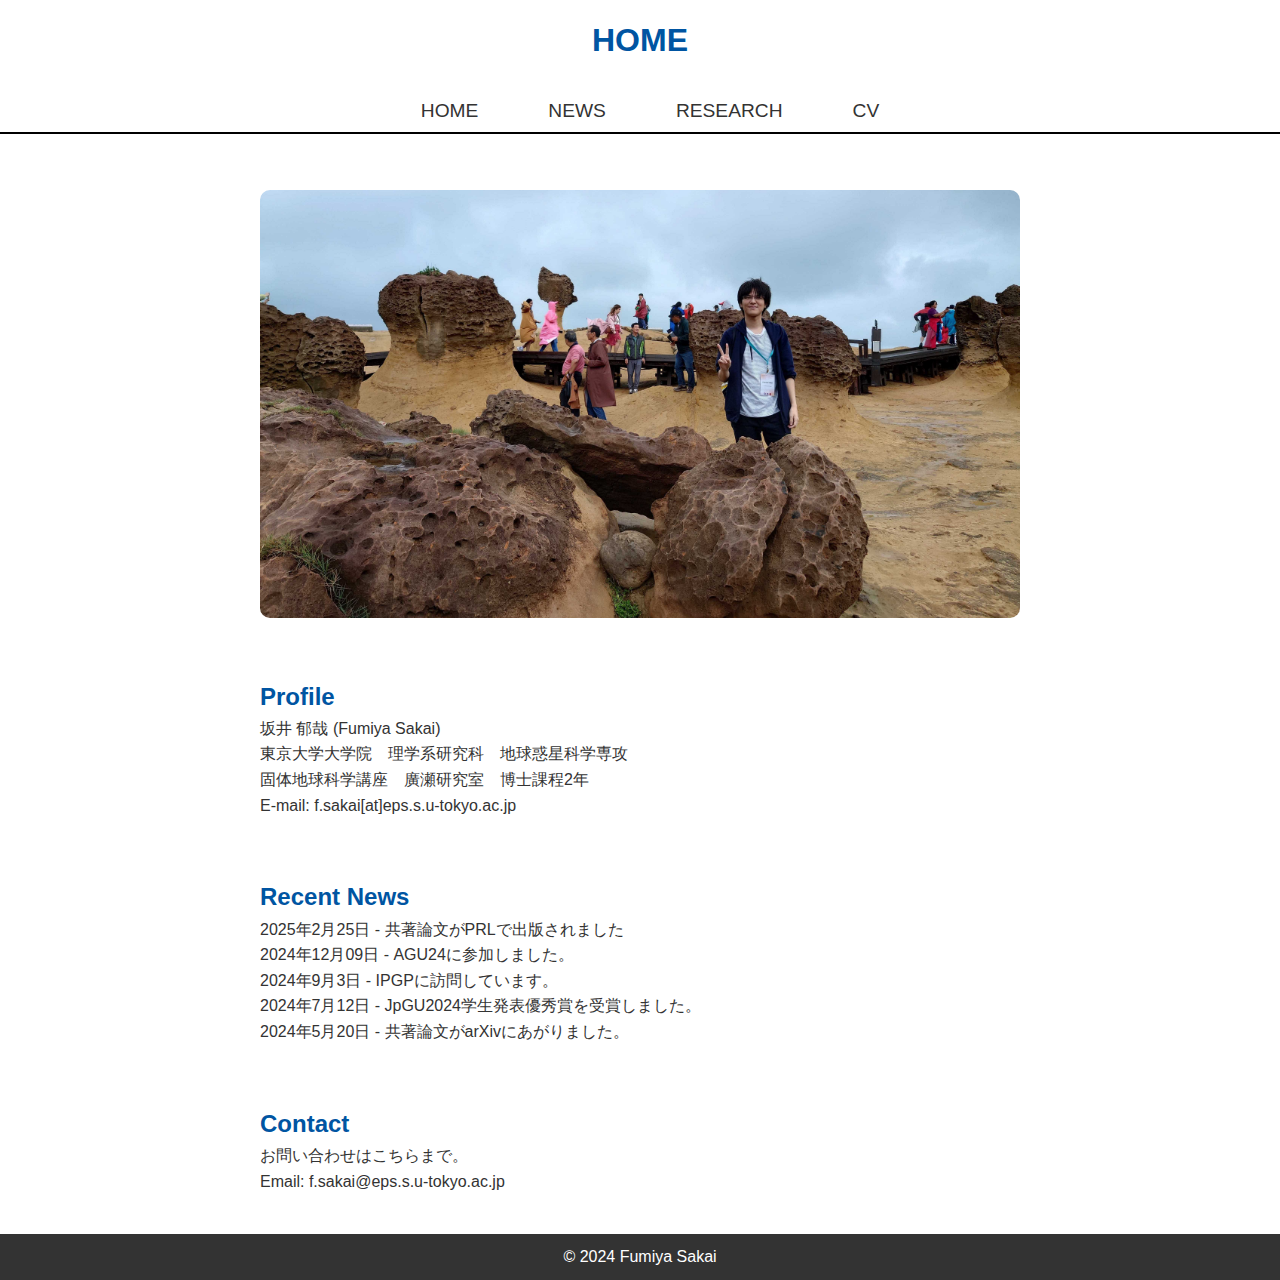
<file: index.html>
<!DOCTYPE html>
<html lang="ja">
<head>
<!-- Google tag (gtag.js) -->
<script async src="https://www.googletagmanager.com/gtag/js?id=G-HV9TNLE12M"></script>
<script>
  window.dataLayer = window.dataLayer || [];
  function gtag(){dataLayer.push(arguments);}
  gtag('js', new Date());

  gtag('config', 'G-HV9TNLE12M');
</script>
    <meta charset="UTF-8">
    <meta name="viewport" content="width=device-width, initial-scale=1.0">

    <title>FumiyaSakai-website</title>

    <link rel="stylesheet" href="style.css">
</head>
<body>
    <header>
        <h1>HOME</h1>
        <nav>
            <a href="index.html">HOME</a>
            <a href="news.html">NEWS</a>
            <a href="research.html">RESEARCH</a>
            <a href="cv.html">CV</a>
        </nav>
    </header>


    <section id="gallery">
        <div class="image-container">
            <img src="image/profile.jpg" alt="image">
        </div>
    </section>


    <section id="about">
        <h2>Profile</h2>
        <p>坂井 郁哉 (Fumiya Sakai)</p>
        <p>東京大学大学院　理学系研究科　地球惑星科学専攻</p>
        <p>固体地球科学講座　廣瀬研究室　博士課程2年</p>
        <p>E-mail: f.sakai[at]eps.s.u-tokyo.ac.jp</p>
    </section>

    <section id="news">
        <h2>Recent News</h2>
        <ul id="recent-news">
            <!-- JavaScriptでニュース項目を追加可能 -->
        </ul>
    </section>

    <section id="contact">
        <h2>Contact</h2>
        <p>お問い合わせはこちらまで。</p>
        <p>Email: f.sakai@eps.s.u-tokyo.ac.jp</p>
    </section>

    <footer>
        <p>&copy; 2024 Fumiya Sakai</p>
    </footer>

    <script src="script.js"></script>
</body>
</html>
</file>
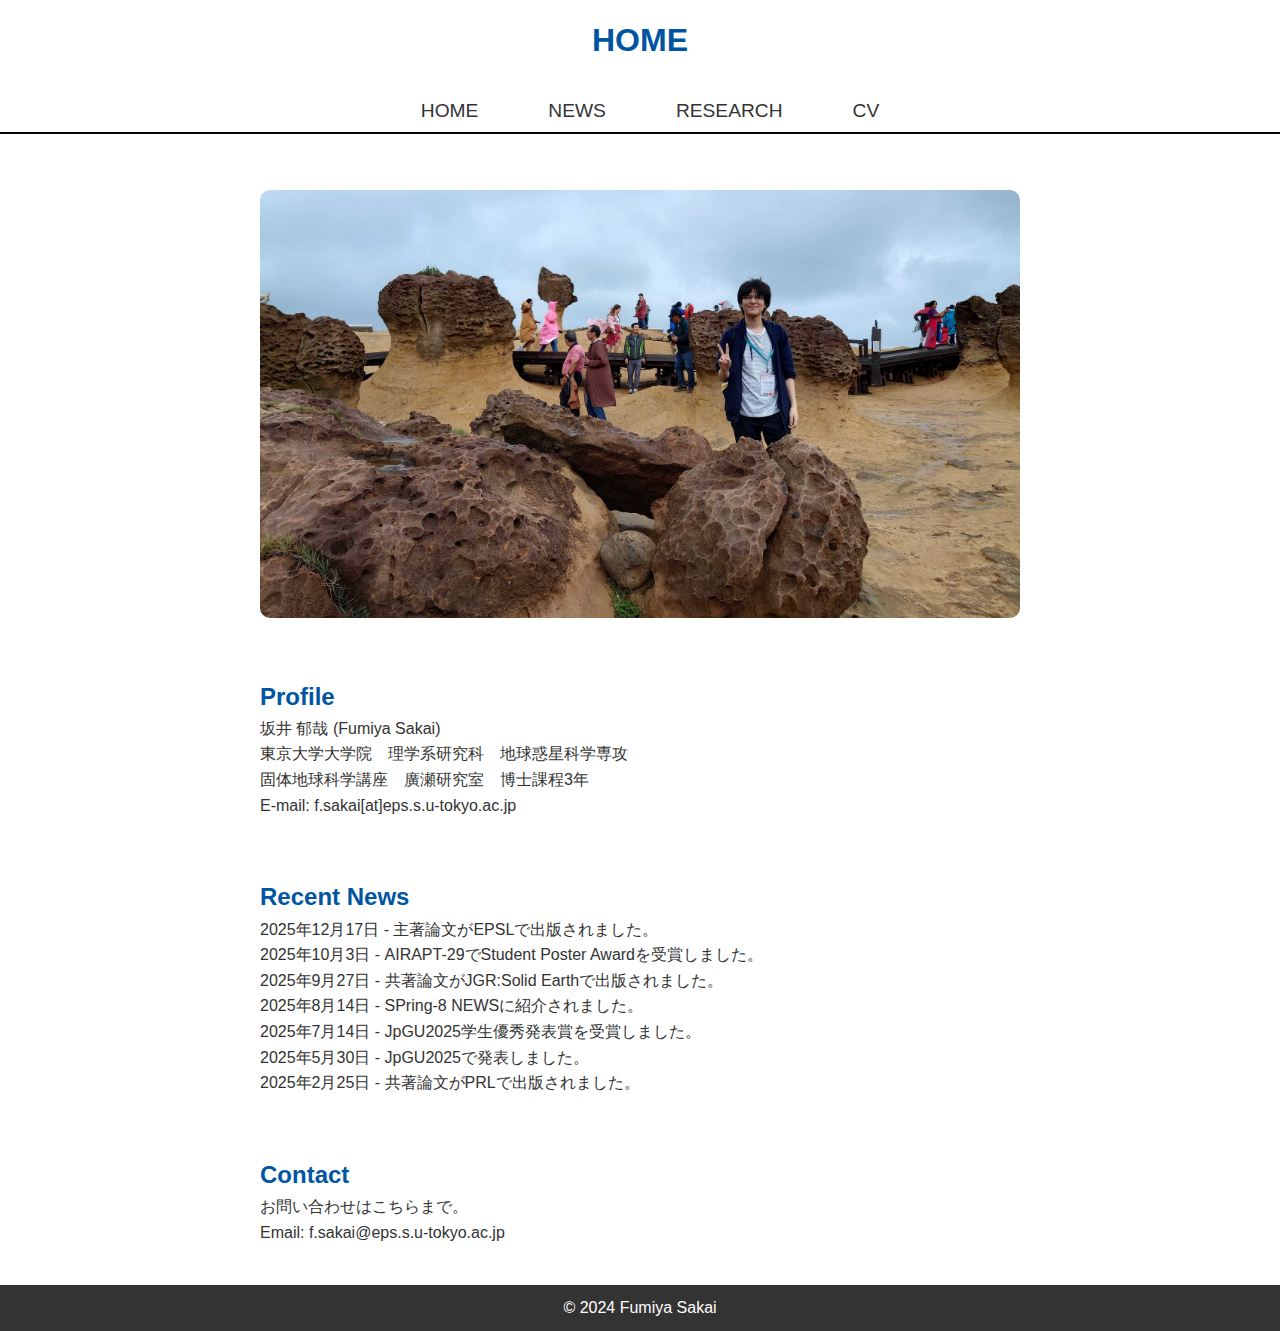
<file: old/index.html>
<!DOCTYPE html>
<html lang="ja">
<head>
<!-- Google tag (gtag.js) -->
<script async src="https://www.googletagmanager.com/gtag/js?id=G-HV9TNLE12M"></script>
<script>
  window.dataLayer = window.dataLayer || [];
  function gtag(){dataLayer.push(arguments);}
  gtag('js', new Date());

  gtag('config', 'G-HV9TNLE12M');
</script>
    <meta charset="UTF-8">
    <meta name="viewport" content="width=device-width, initial-scale=1.0">

    <title>FumiyaSakai-website</title>

    <link rel="stylesheet" href="style.css">
</head>
<body>
    <header>
        <h1>HOME</h1>
        <nav>
            <a href="index.html">HOME</a>
            <a href="news.html">NEWS</a>
            <a href="research.html">RESEARCH</a>
            <a href="cv.html">CV</a>
        </nav>
    </header>


    <section id="gallery">
        <div class="image-container">
            <img src="image/profile.jpg" alt="image">
        </div>
    </section>


    <section id="about">
        <h2>Profile</h2>
        <p>坂井 郁哉 (Fumiya Sakai)</p>
        <p>東京大学大学院　理学系研究科　地球惑星科学専攻</p>
        <p>固体地球科学講座　廣瀬研究室　博士課程3年</p>
        <p>E-mail: f.sakai[at]eps.s.u-tokyo.ac.jp</p>
    </section>

    <section id="news">
        <h2>Recent News</h2>
        <ul id="recent-news">
            <!-- JavaScriptでニュース項目を追加可能 -->
        </ul>
    </section>

    <section id="contact">
        <h2>Contact</h2>
        <p>お問い合わせはこちらまで。</p>
        <p>Email: f.sakai@eps.s.u-tokyo.ac.jp</p>
    </section>

    <footer>
        <p>&copy; 2024 Fumiya Sakai</p>
    </footer>

    <script src="script.js"></script>
</body>
</html>
</file>
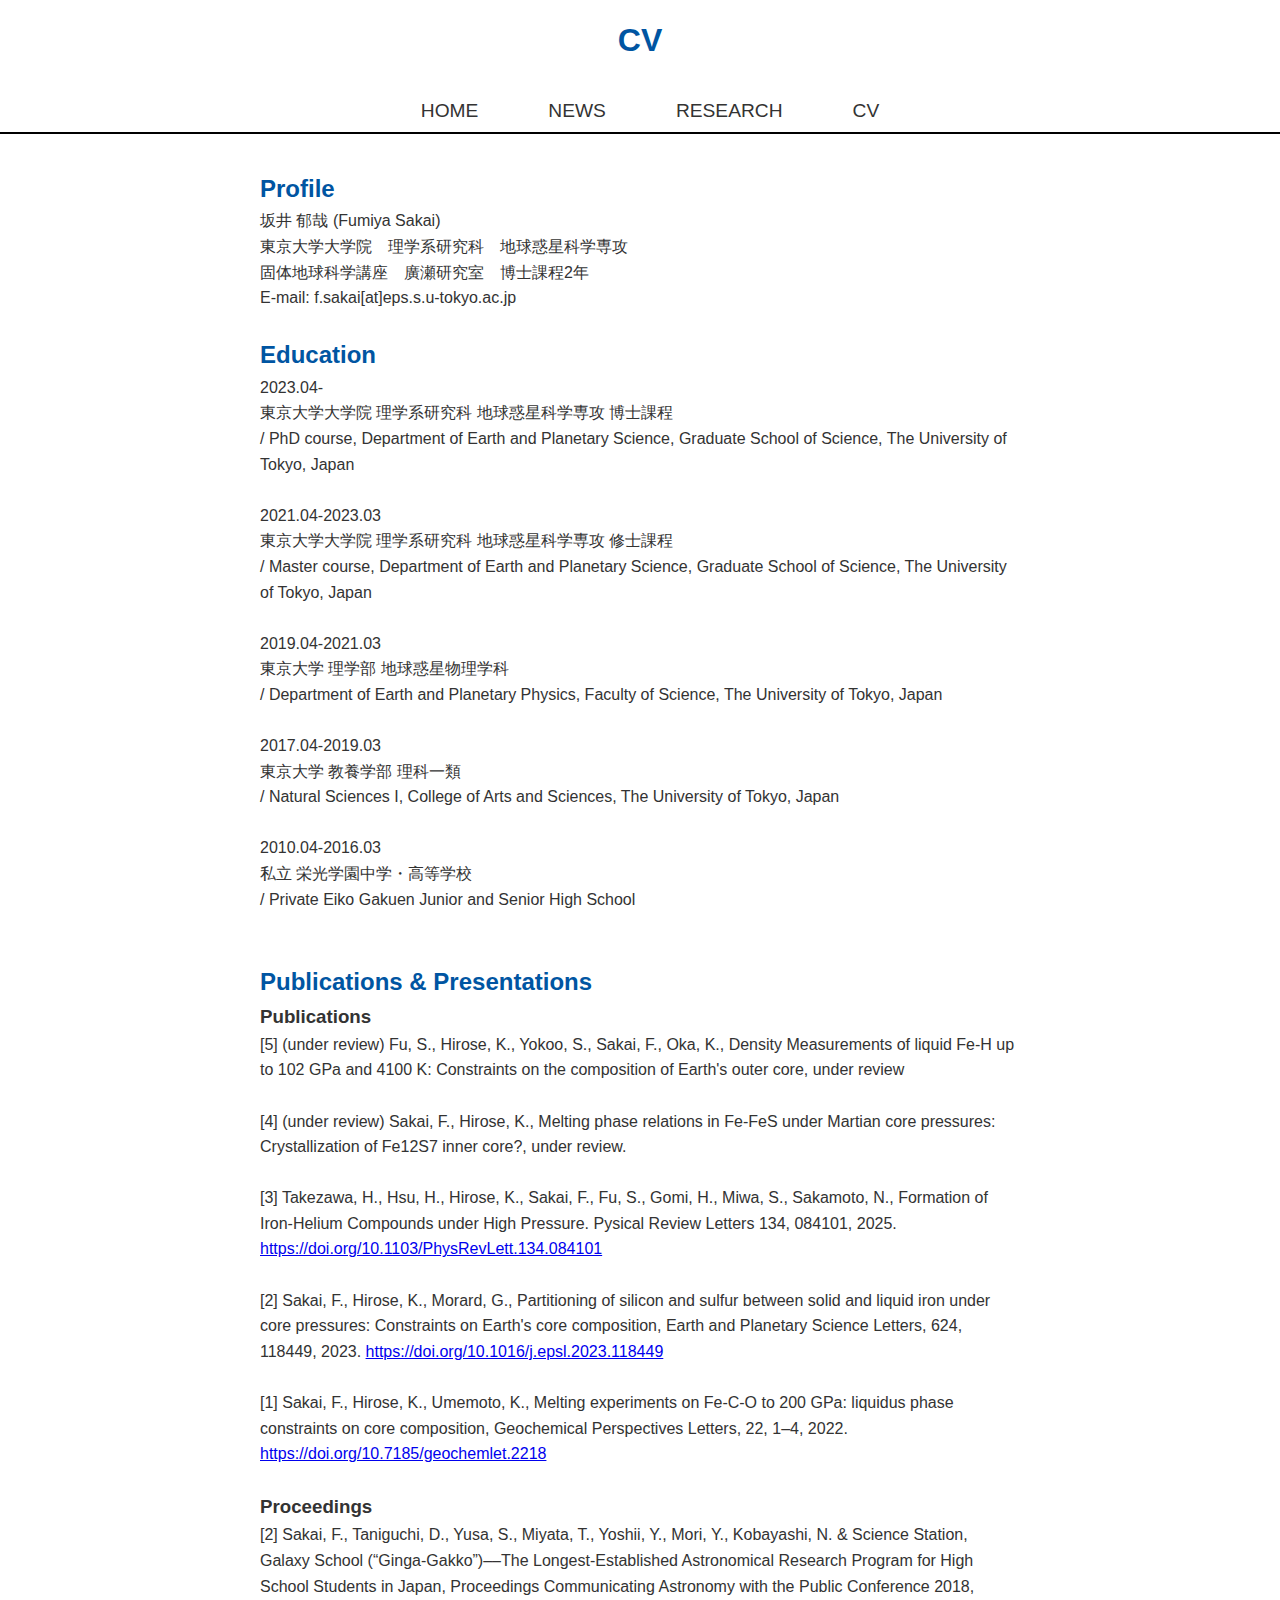
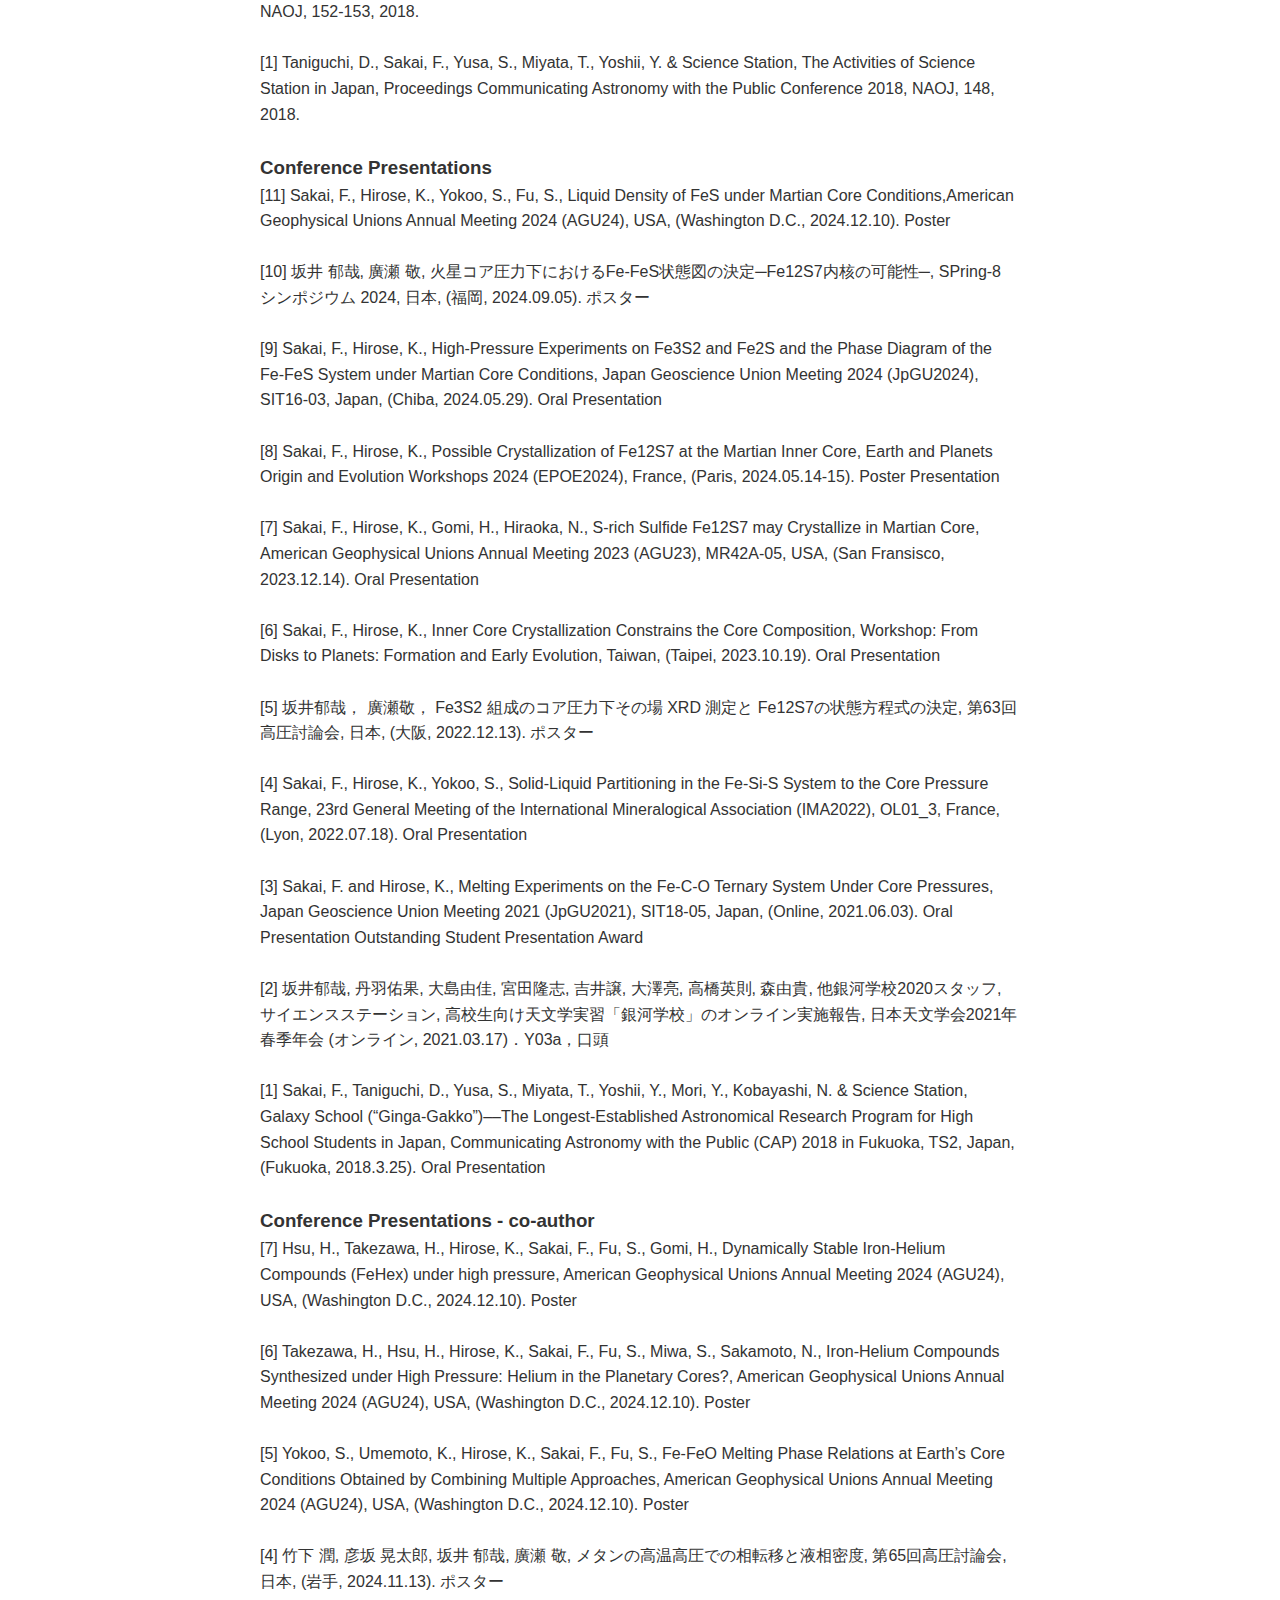
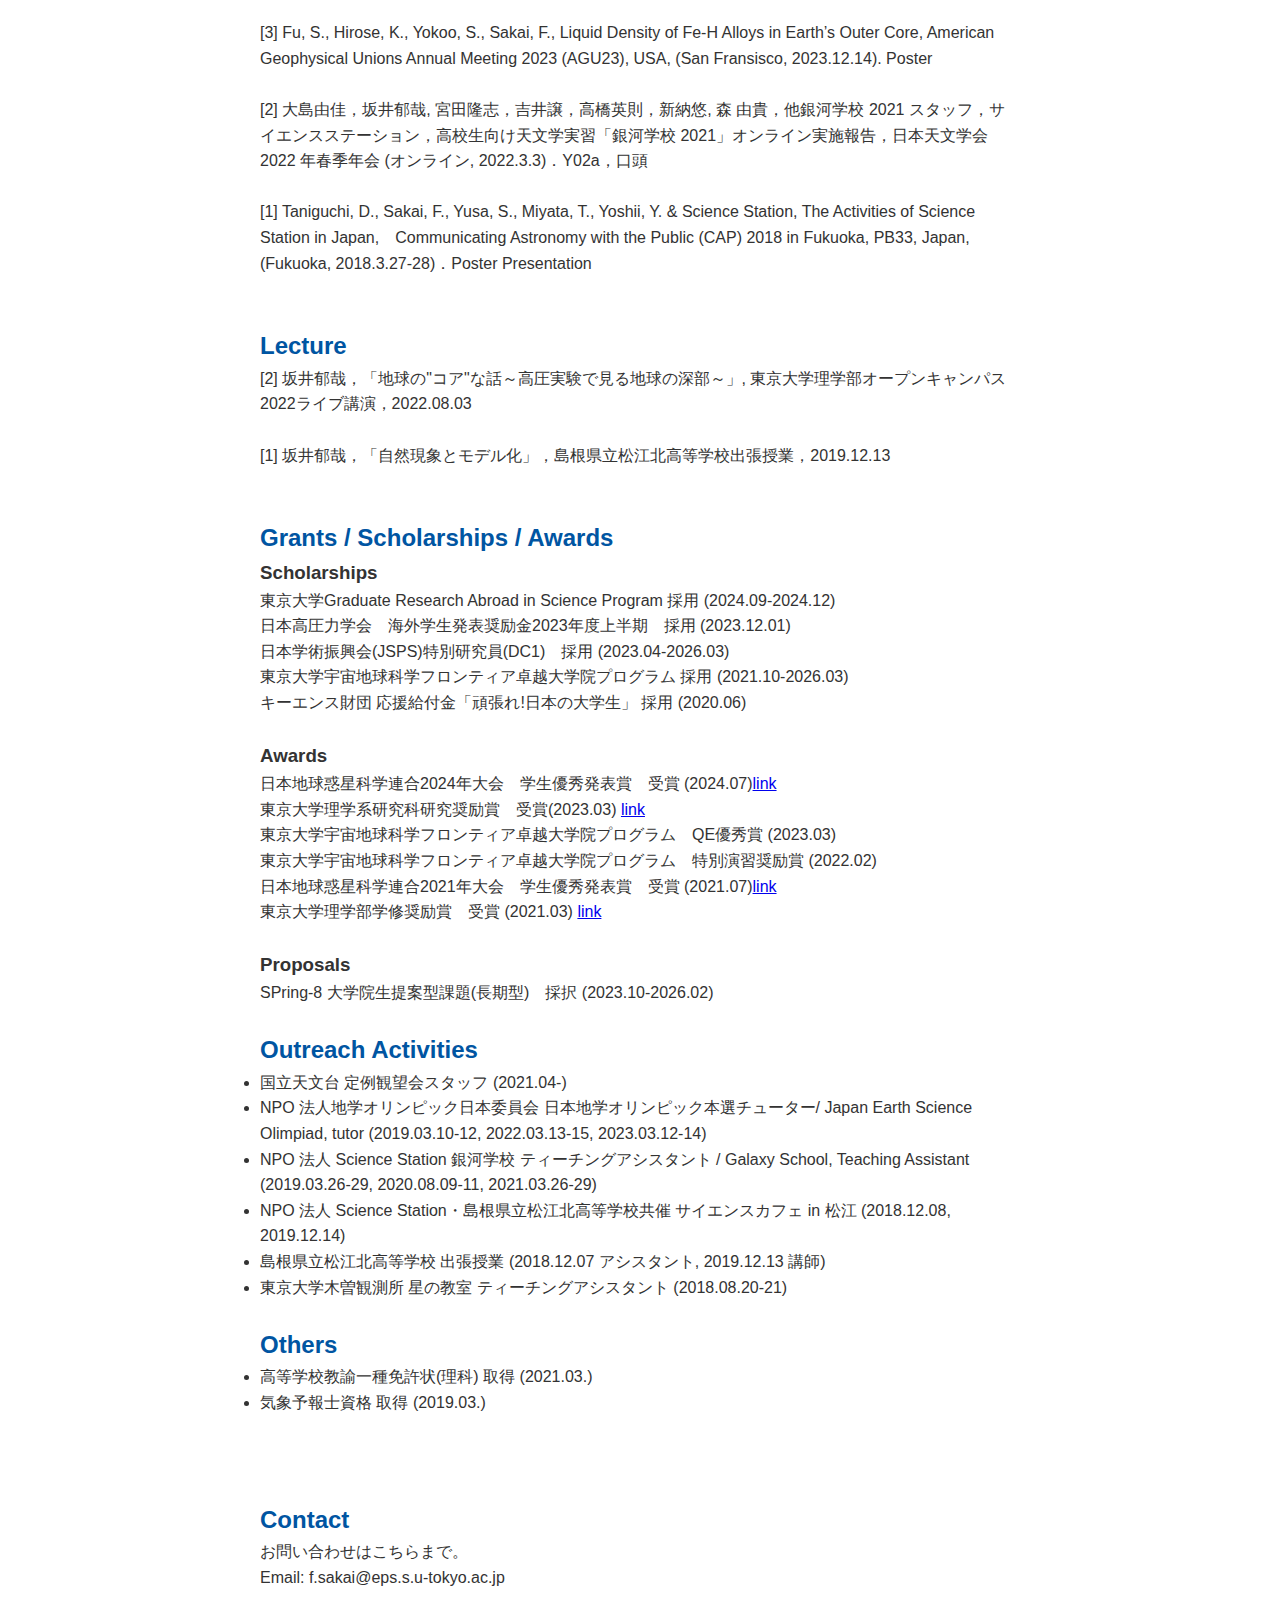
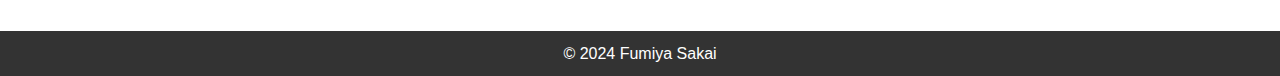
<file: cv.html>
<!DOCTYPE html>
<html lang="ja">
    
<head>
    <!-- Google tag (gtag.js) -->
<script async src="https://www.googletagmanager.com/gtag/js?id=G-HV9TNLE12M"></script>
<script>
  window.dataLayer = window.dataLayer || [];
  function gtag(){dataLayer.push(arguments);}
  gtag('js', new Date());

  gtag('config', 'G-HV9TNLE12M');
</script>
    <meta charset="UTF-8">
    <meta name="viewport" content="width=device-width, initial-scale=1.0">
    <title>CV - Fumiya Sakai</title>
    <link rel="stylesheet" href="style.css">
</head>

<body>
    <header>
        <h1>CV</h1>
        <nav>
            <a href="index.html">HOME</a>
            <a href="news.html">NEWS</a>
            <a href="research.html">RESEARCH</a>
            <a href="cv.html">CV</a>
        </nav>
    </header>

        <section id="cv">
            <h2>Profile</h2>
            <ul id="name">
            <li>坂井 郁哉 (Fumiya Sakai)</li>
            <li>東京大学大学院　理学系研究科　地球惑星科学専攻</li>
            <li>固体地球科学講座　廣瀬研究室　博士課程2年</li>
            <li>E-mail: f.sakai[at]eps.s.u-tokyo.ac.jp</li>
            <br>
            </ul>
            <h2>Education</h2>
            <ul id="edu">
                <li>2023.04-</li>
                <li>東京大学大学院 理学系研究科 地球惑星科学専攻 博士課程 <br>/ PhD course, Department of Earth and Planetary Science, Graduate School of Science, The University of Tokyo, Japan</li>
                <br>
                <li>2021.04-2023.03</li>
                <li>東京大学大学院 理学系研究科 地球惑星科学専攻 修士課程 <br>/ Master course, Department of Earth and Planetary Science, Graduate School of Science, The University of Tokyo, Japan</li>
                <br>
                <li>2019.04-2021.03</li>
                <li>東京大学 理学部 地球惑星物理学科 <br>/ Department of Earth and Planetary Physics, Faculty of Science, The University of Tokyo, Japan</li>
                <br>
                <li>2017.04-2019.03</li>
                <li>東京大学 教養学部 理科一類 <br>/ Natural Sciences I, College of Arts and Sciences, The University of Tokyo, Japan</li>
                <br>
                <li>2010.04-2016.03</li>
                <li>私立 栄光学園中学・高等学校 <br>/ Private Eiko Gakuen Junior and Senior High School</li>
            </ul>
            <br>
            <br>
            <h2>Publications & Presentations</h2>
            
            <ul id="publication">
                <h3>Publications</h3>
                <li>[5] (under review) Fu, S., Hirose, K., Yokoo, S., Sakai, F., Oka, K., Density Measurements of liquid Fe-H up to 102 GPa and 4100 K: Constraints on the composition of Earth's outer core, under review </li>
                <br>
                <li>[4] (under review) Sakai, F., Hirose, K., Melting phase relations in Fe-FeS under Martian core pressures: Crystallization of Fe12S7 inner core?, under review. </li>
                <br>
                <li>[3] Takezawa, H., Hsu, H., Hirose, K., Sakai, F., Fu, S., Gomi, H., Miwa, S., Sakamoto, N., Formation of Iron-Helium Compounds under High Pressure. Pysical Review Letters 134, 084101, 2025. <a href= "https://doi.org/10.1103/PhysRevLett.134.084101"> https://doi.org/10.1103/PhysRevLett.134.084101 </a>  </li>
                <br>
                <li>[2] Sakai, F., Hirose, K., Morard, G., Partitioning of silicon and sulfur between solid and liquid iron under core pressures: Constraints on Earth's core composition, Earth and Planetary Science Letters, 624, 118449, 2023.  <a href= "https://doi.org/10.1016/j.epsl.2023.118449"> https://doi.org/10.1016/j.epsl.2023.118449 </a> </li>
                <br>
                <li>[1] Sakai, F., Hirose, K., Umemoto, K., Melting experiments on Fe-C-O to 200 GPa: liquidus phase constraints on core composition, Geochemical Perspectives Letters, 22, 1–4, 2022. <a href= "https://doi.org/10.7185/geochemlet.2218"> https://doi.org/10.7185/geochemlet.2218 </a></li>
                <br>
                <h3>Proceedings</h3>
                <li>[2] Sakai, F., Taniguchi, D., Yusa, S., Miyata, T., Yoshii, Y., Mori, Y., Kobayashi, N. & Science Station, Galaxy School (“Ginga-Gakko”)––The Longest-Established Astronomical Research Program for High School Students in Japan, Proceedings Communicating Astronomy with the Public Conference 2018, NAOJ, 152-153, 2018. </li>
                <br>
                <li>[1] Taniguchi, D., Sakai, F., Yusa, S., Miyata, T., Yoshii, Y. & Science Station, The Activities of Science Station in Japan, Proceedings Communicating Astronomy with the Public Conference 2018, NAOJ, 148, 2018. </li>
                <br>
                <h3>Conference Presentations</h3>
                <li>[11] Sakai, F., Hirose, K., Yokoo, S., Fu, S., Liquid Density of FeS under Martian Core Conditions,American Geophysical Unions Annual Meeting 2024 (AGU24), USA, (Washington D.C., 2024.12.10). Poster</li>
                <br>
                <li>[10] 坂井 郁哉, 廣瀬 敬, 火星コア圧力下におけるFe-FeS状態図の決定─Fe12S7内核の可能性─, SPring-8 シンポジウム 2024, 日本, (福岡, 2024.09.05). ポスター</li>
                <br>
                <li>[9] Sakai, F., Hirose, K., High-Pressure Experiments on Fe3S2 and Fe2S and the Phase Diagram of the Fe-FeS System under Martian Core Conditions, Japan Geoscience Union Meeting 2024 (JpGU2024), SIT16-03, Japan, (Chiba, 2024.05.29). Oral Presentation</li>
                <br>
                <li>[8] Sakai, F., Hirose, K., Possible Crystallization of Fe12S7 at the Martian Inner Core, Earth and Planets Origin and Evolution Workshops 2024 (EPOE2024), France, (Paris, 2024.05.14-15). Poster Presentation</li>
                <br>
                <li>[7] Sakai, F., Hirose, K., Gomi, H., Hiraoka, N., S-rich Sulfide Fe12S7 may Crystallize in Martian Core, American Geophysical Unions Annual Meeting 2023 (AGU23), MR42A-05, USA, (San Fransisco, 2023.12.14). Oral Presentation </li> 
                <br>
                <li>[6] Sakai, F., Hirose, K., Inner Core Crystallization Constrains the Core Composition, Workshop: From Disks to Planets: Formation and Early Evolution, Taiwan, (Taipei, 2023.10.19). Oral Presentation</li>
                <br>
                <li>[5] 坂井郁哉， 廣瀬敬， Fe3S2 組成のコア圧力下その場 XRD 測定と Fe12S7の状態方程式の決定, 第63回高圧討論会, 日本, (大阪, 2022.12.13). ポスター </li>
                <br>
                <li>[4] Sakai, F., Hirose, K., Yokoo, S., Solid-Liquid Partitioning in the Fe-Si-S System to the Core Pressure Range, 23rd General Meeting of the International Mineralogical Association (IMA2022), OL01_3, France, (Lyon, 2022.07.18). Oral Presentation</li>
                <br>
                <li>[3] Sakai, F. and Hirose, K., Melting Experiments on the Fe-C-O Ternary System Under Core Pressures, Japan Geoscience Union Meeting 2021 (JpGU2021), SIT18-05, Japan, (Online, 2021.06.03). Oral Presentation Outstanding Student Presentation Award</li>
                <br>
                <li>[2] 坂井郁哉, 丹羽佑果, 大島由佳, 宮田隆志, 吉井譲, 大澤亮, 高橋英則, 森由貴, 他銀河学校2020スタッフ, サイエンスステーション, 高校生向け天文学実習「銀河学校」のオンライン実施報告, 日本天文学会2021年春季年会 (オンライン, 2021.03.17)．Y03a，口頭</li>
                <br>
                <li>[1] Sakai, F., Taniguchi, D., Yusa, S., Miyata, T., Yoshii, Y., Mori, Y., Kobayashi, N. & Science Station, Galaxy School (“Ginga-Gakko”)––The Longest-Established Astronomical Research Program for High School Students in Japan, Communicating Astronomy with the Public (CAP) 2018 in Fukuoka, TS2, Japan, (Fukuoka, 2018.3.25). Oral Presentation</li>
                <br>
                <h3>Conference Presentations - co-author</h3>
                <li>[7] Hsu, H., Takezawa, H., Hirose, K., Sakai, F., Fu, S., Gomi, H., Dynamically Stable Iron-Helium Compounds (FeHex) under high pressure, American Geophysical Unions Annual Meeting 2024 (AGU24), USA, (Washington D.C., 2024.12.10). Poster</li>
                <br>
                <li>[6] Takezawa, H., Hsu, H., Hirose, K., Sakai, F., Fu, S., Miwa, S., Sakamoto, N., Iron-Helium Compounds Synthesized under High Pressure: Helium in the Planetary Cores?, American Geophysical Unions Annual Meeting 2024 (AGU24), USA, (Washington D.C., 2024.12.10). Poster</li>
                <br>
                <li>[5] Yokoo, S., Umemoto, K., Hirose, K., Sakai, F., Fu, S., Fe-FeO Melting Phase Relations at Earth’s Core Conditions Obtained by Combining Multiple Approaches, American Geophysical Unions Annual Meeting 2024 (AGU24), USA, (Washington D.C., 2024.12.10). Poster</li>
                <br>
                <li>[4] 竹下 潤, 彦坂 晃太郎, 坂井 郁哉, 廣瀬 敬, メタンの高温高圧での相転移と液相密度, 第65回高圧討論会, 日本, (岩手, 2024.11.13). ポスター </li>
                <br>
                <li>[3] Fu, S., Hirose, K., Yokoo, S., Sakai, F., Liquid Density of Fe-H Alloys in Earth’s Outer Core, American Geophysical Unions Annual Meeting 2023 (AGU23), USA, (San Fransisco, 2023.12.14). Poster </li> 
                <br>
                <li>[2] 大島由佳，坂井郁哉, 宮田隆志，吉井譲，高橋英則，新納悠, 森 由貴，他銀河学校 2021 スタッフ，サイエンスステーション，高校生向け天文学実習「銀河学校 2021」オンライン実施報告，日本天文学会2022 年春季年会 (オンライン, 2022.3.3)．Y02a，口頭</li>
                <br>
                <li>[1] Taniguchi, D., Sakai, F., Yusa, S., Miyata, T., Yoshii, Y. & Science Station, The Activities of Science Station in Japan,　Communicating Astronomy with the Public (CAP) 2018 in Fukuoka, PB33, Japan, (Fukuoka, 2018.3.27-28)．Poster Presentation</li>
            </ul>
            <br>
            <br>
            <h2>Lecture</h2>
            <ul id="lecture">
                <li>[2] 坂井郁哉，「地球の"コア"な話～高圧実験で見る地球の深部～」,  東京大学理学部オープンキャンパス2022ライブ講演，2022.08.03 </li>
                <br>
                <li>[1] 坂井郁哉，「自然現象とモデル化」，島根県立松江北高等学校出張授業，2019.12.13</li>
                <br>
            </ul>
            <br>
            <h2>Grants / Scholarships / Awards</h2>
            <ul id="grants">
            <h3>Scholarships</h3>
                <li>東京大学Graduate Research Abroad in Science Program 採用 (2024.09-2024.12)</li>
                <li>日本高圧力学会　海外学生発表奨励金2023年度上半期　採用 (2023.12.01)</li>
                <li>日本学術振興会(JSPS)特別研究員(DC1)　採用 (2023.04-2026.03)</li>
                <li>東京大学宇宙地球科学フロンティア卓越大学院プログラム 採用 (2021.10-2026.03)</li>
                <li>キーエンス財団 応援給付金「頑張れ!日本の大学生」 採用 (2020.06)</li>
                <br>
            <h3>Awards</h3>
                <li>日本地球惑星科学連合2024年大会　学生優秀発表賞　受賞 (2024.07)<a href= "http://www.jpgu.org/ospa/2024meeting/#sectionS" >link</a>  </li>
                <li>東京大学理学系研究科研究奨励賞　受賞(2023.03) <a href= "https://warp.ndl.go.jp/info:ndljp/pid/12972979/www.s.u-tokyo.ac.jp/ja/awards/encouragement/R4.html" >link</a> </li>
                <li>東京大学宇宙地球科学フロンティア卓越大学院プログラム　QE優秀賞 (2023.03) </li>
                <li>東京大学宇宙地球科学フロンティア卓越大学院プログラム　特別演習奨励賞 (2022.02) </li>
                <li>日本地球惑星科学連合2021年大会　学生優秀発表賞　受賞 (2021.07)<a href= "http://www.jpgu.org/ospa/2021meeting/#sectionS" >link</a>  </li>
                <li>東京大学理学部学修奨励賞　受賞 (2021.03) <a href= "https://warp.ndl.go.jp/info:ndljp/pid/12972979/www.s.u-tokyo.ac.jp/ja/awards/encouragement/R2.html" >link</a> </li>
                <br>
            <h3>Proposals</h3>
                <li>SPring-8 大学院生提案型課題(長期型)　採択 (2023.10-2026.02)</li>
                <br>
            </ul>
            <h2>Outreach Activities</h2>
            <ul id="outreach">
                <li>国立天文台 定例観望会スタッフ (2021.04-)</li>
                <li>NPO 法人地学オリンピック日本委員会 日本地学オリンピック本選チューター/ Japan Earth Science Olimpiad, tutor (2019.03.10-12, 2022.03.13-15, 2023.03.12-14)</li>
                <li>NPO 法人 Science Station 銀河学校 ティーチングアシスタント / Galaxy School, Teaching Assistant (2019.03.26-29, 2020.08.09-11, 2021.03.26-29)</li>
                <li>NPO 法人 Science Station・島根県立松江北高等学校共催 サイエンスカフェ in 松江 (2018.12.08, 2019.12.14)</li>
                <li>島根県立松江北高等学校 出張授業 (2018.12.07 アシスタント, 2019.12.13 講師)</li>
                <li>東京大学木曽観測所 星の教室 ティーチングアシスタント (2018.08.20-21)</li>
                <br>
            </ul>
            <h2>Others</h2>
            <ul id="others">
                <li>高等学校教諭一種免許状(理科) 取得 (2021.03.)</li>
                <li>気象予報士資格 取得 (2019.03.)</li>
                <br>
            </ul>
        </section>

        <section id="contact">
            <h2>Contact</h2>
            <p>お問い合わせはこちらまで。</p>
            <p>Email: f.sakai@eps.s.u-tokyo.ac.jp</p>
        </section>
    
        <footer>
            <p>&copy; 2024 Fumiya Sakai</p>
        </footer>
    
</body>
</html>
</file>
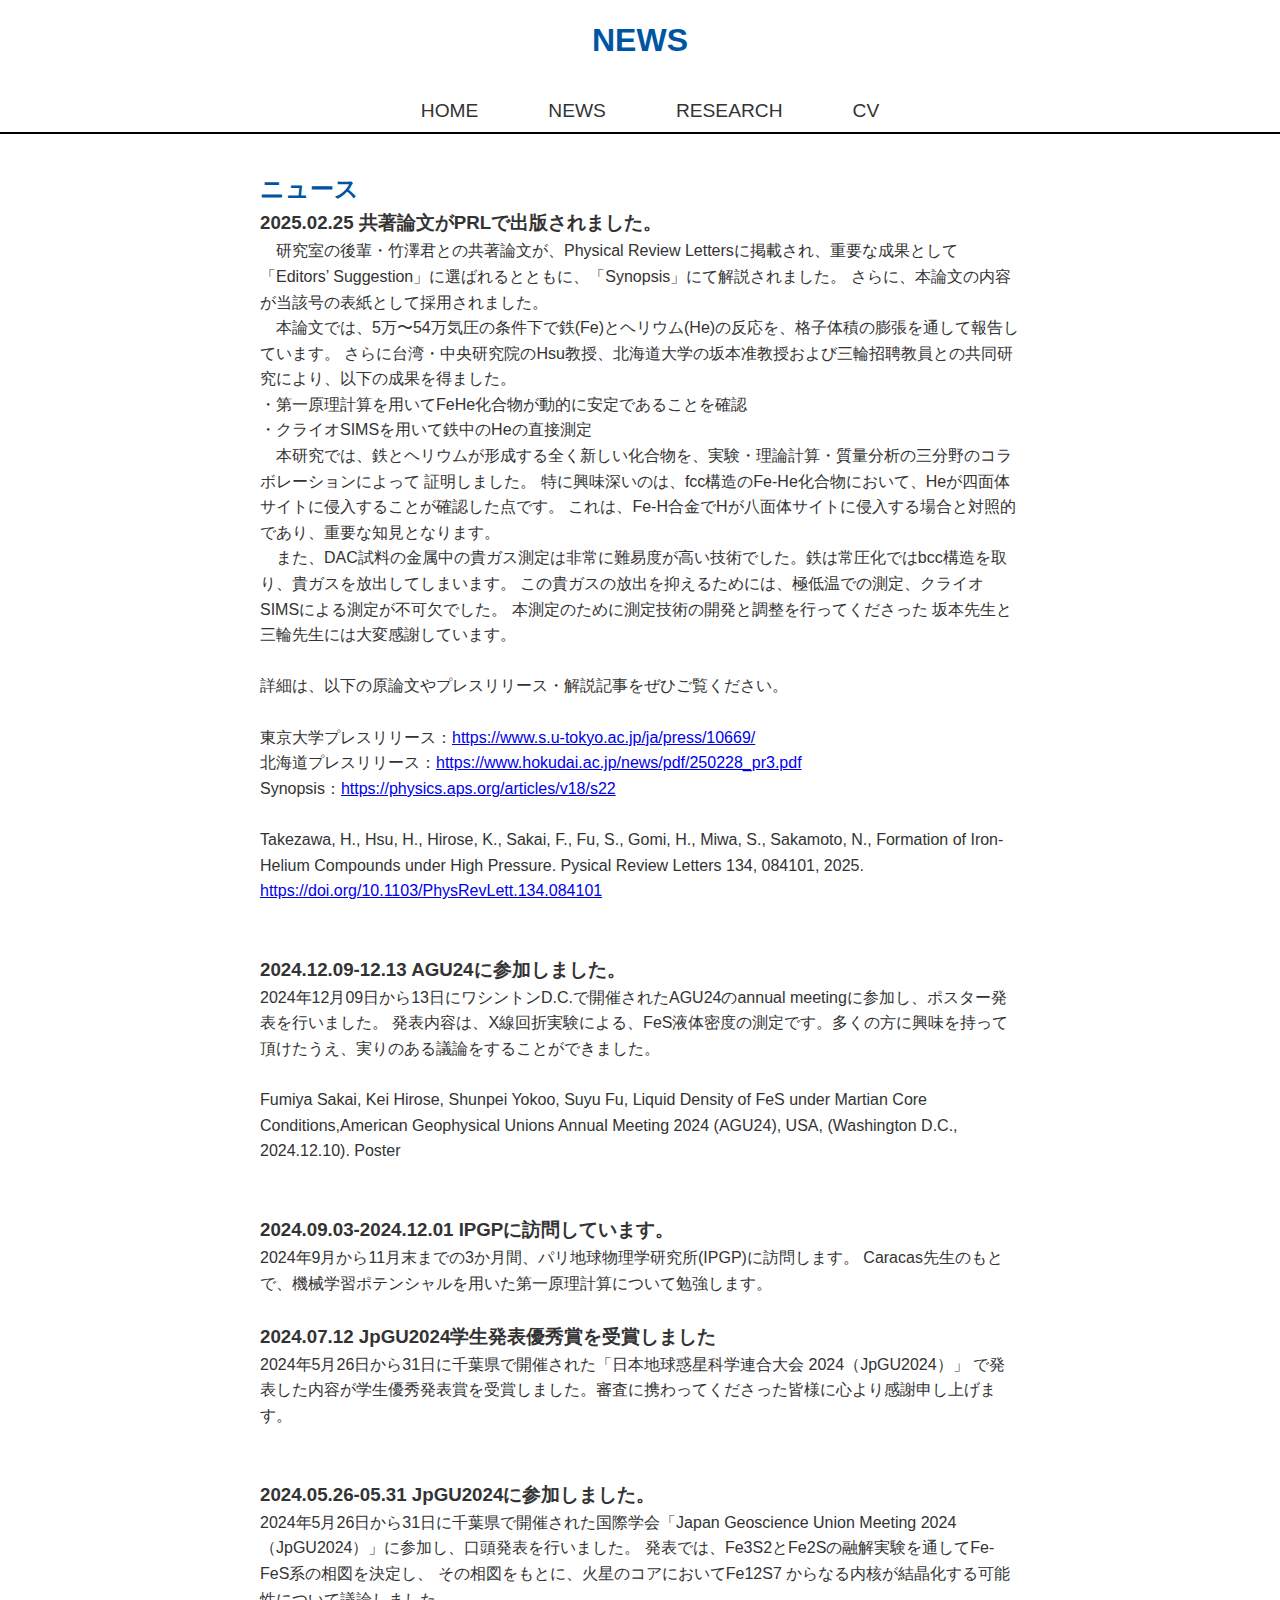
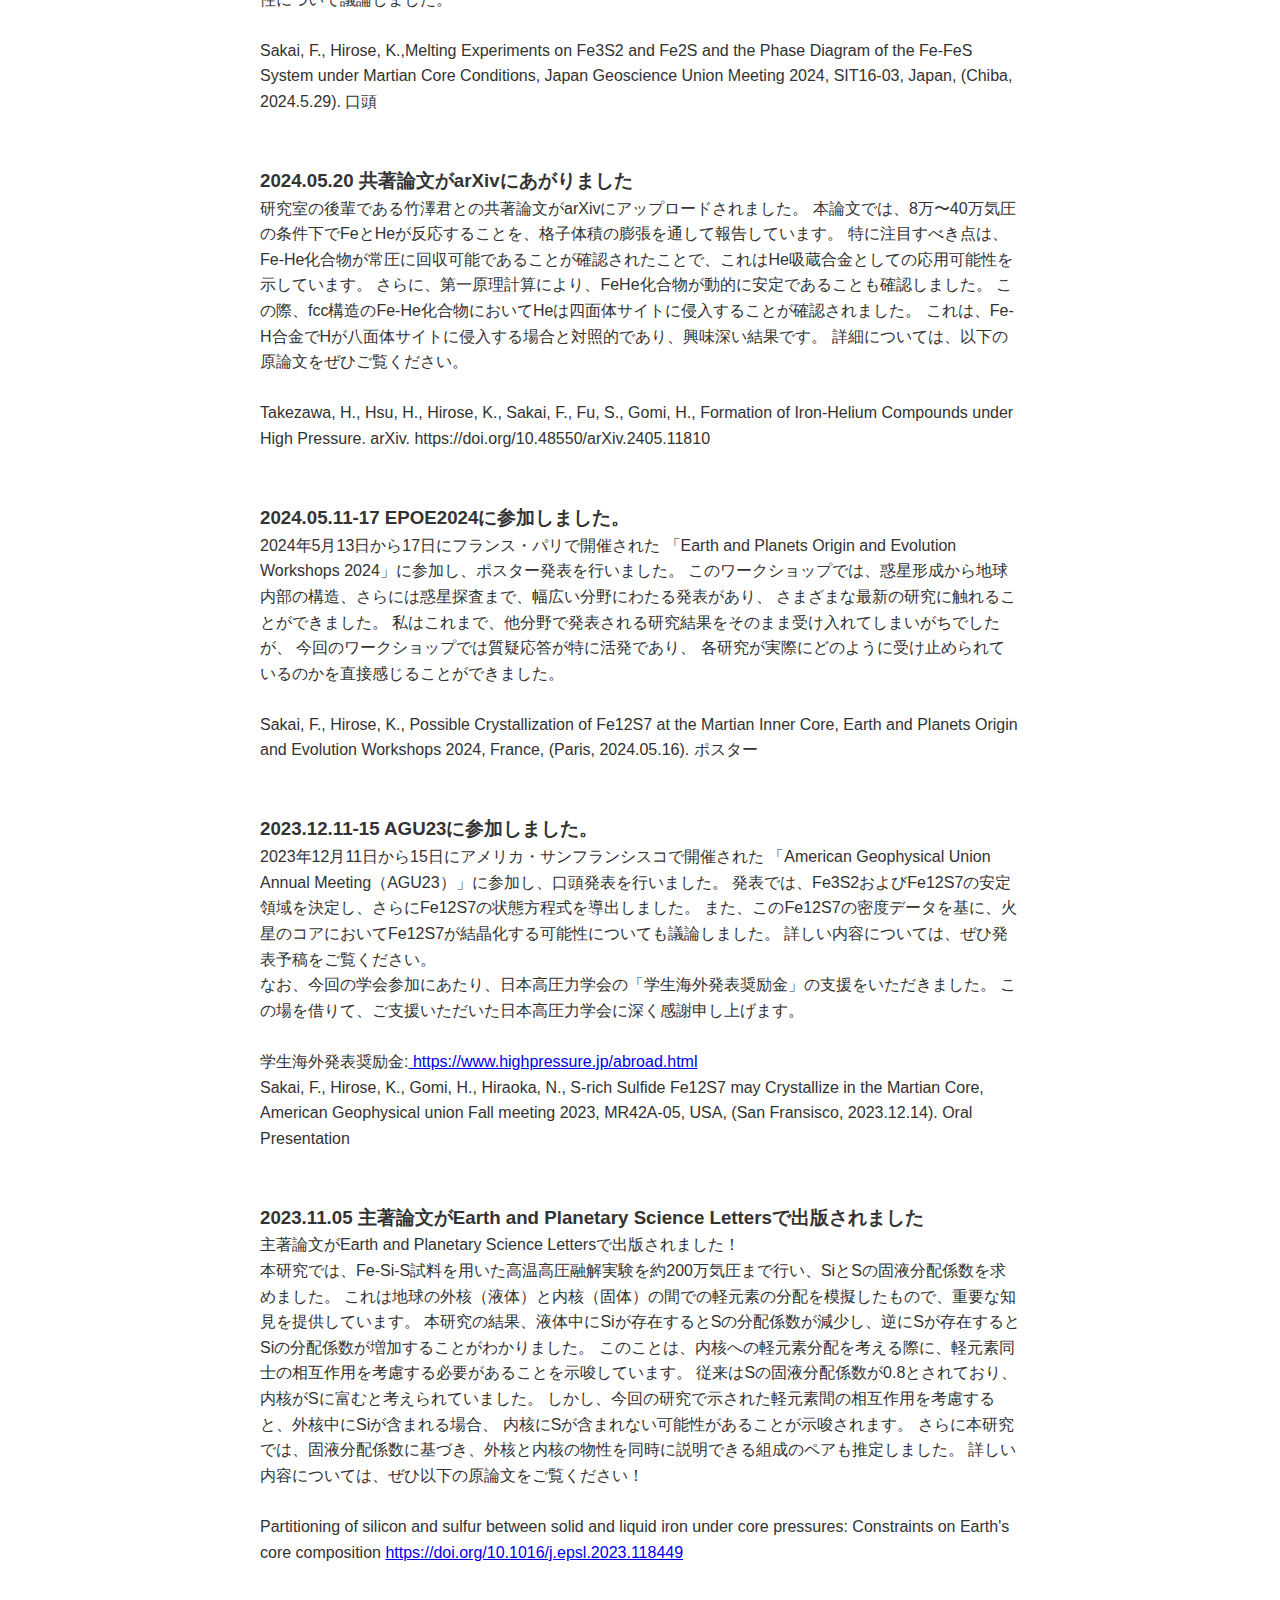
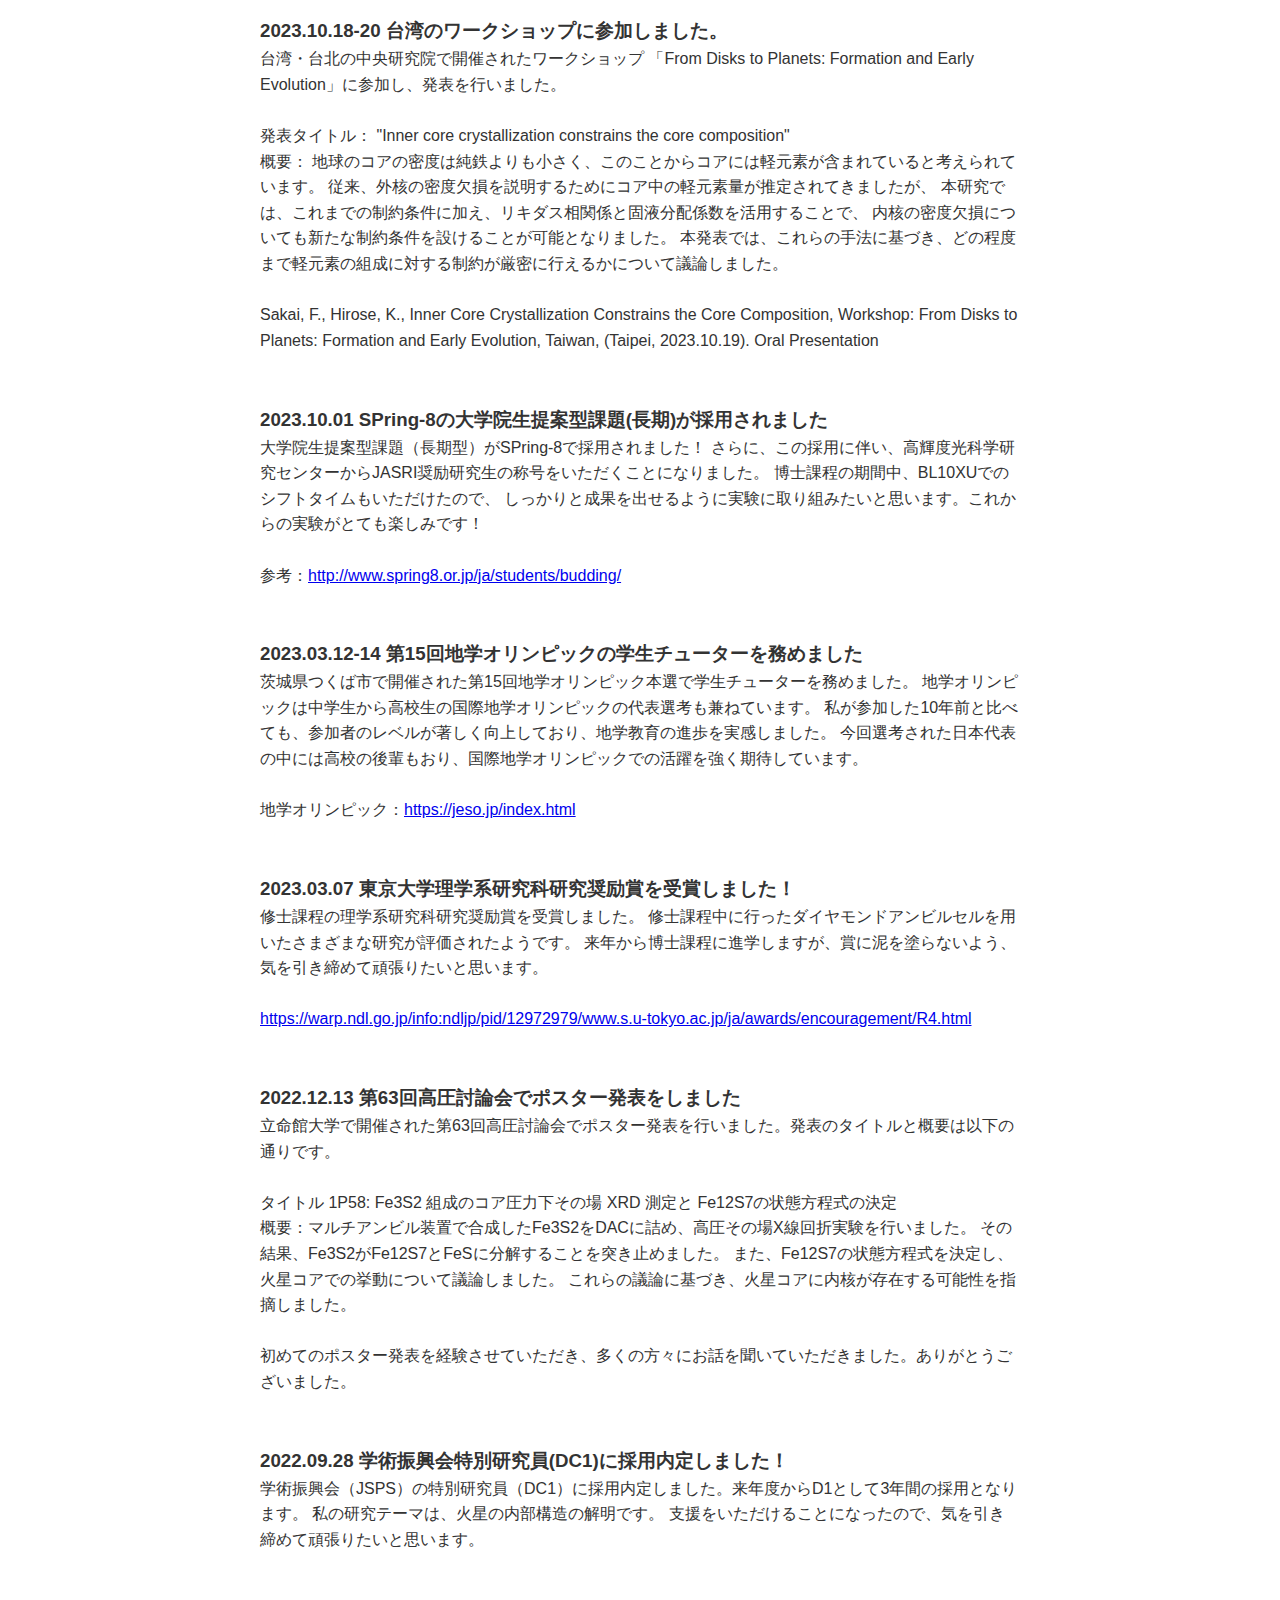
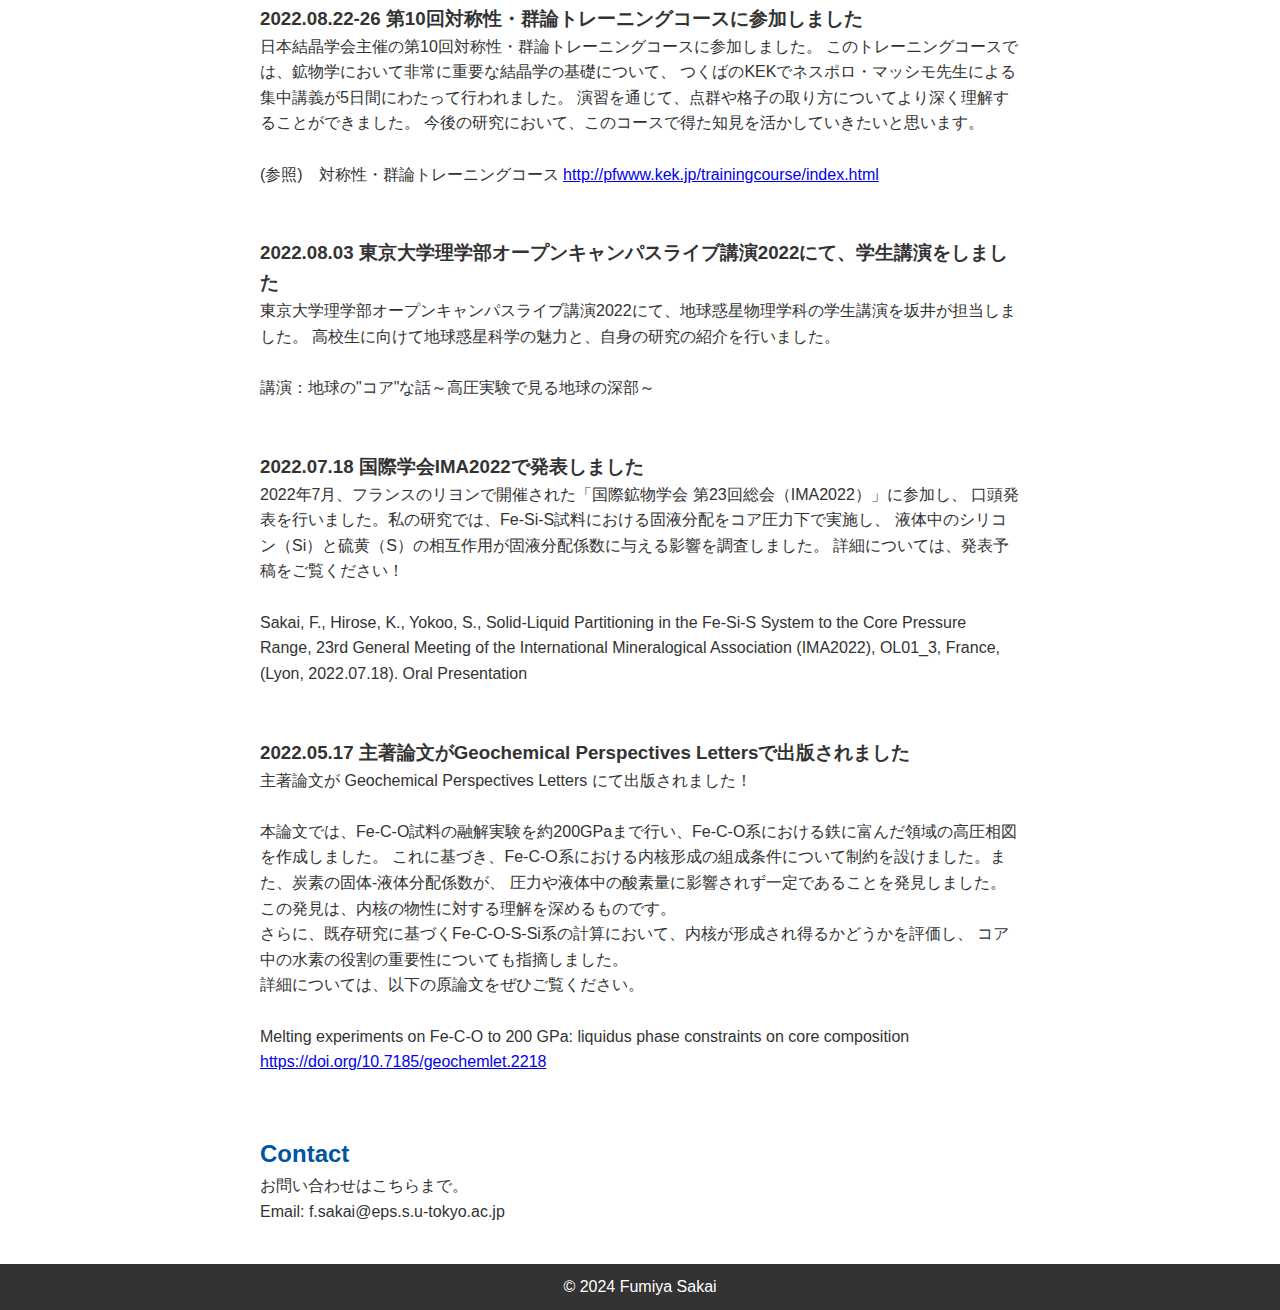
<file: news.html>
<!DOCTYPE html>
<html lang="ja">
<head>
    <!-- Google tag (gtag.js) -->
<script async src="https://www.googletagmanager.com/gtag/js?id=G-HV9TNLE12M"></script>
<script>
  window.dataLayer = window.dataLayer || [];
  function gtag(){dataLayer.push(arguments);}
  gtag('js', new Date());

  gtag('config', 'G-HV9TNLE12M');
</script>
    <meta charset="UTF-8">
    <meta name="viewport" content="width=device-width, initial-scale=1.0">
    <title>news - Fumiya Sakai</title>
    <link rel="stylesheet" href="style.css">
</head>
<body>
    <header>
        <h1>NEWS</h1>
        <nav>
            <a href="index.html">HOME</a>
            <a href="news.html">NEWS</a>
            <a href="research.html">RESEARCH</a>
            <a href="cv.html">CV</a>
        </nav>
    </header>

    <section>
        <h2>ニュース</h2>
        <!-- ニュースを追加 -->
        <h3>2025.02.25 共著論文がPRLで出版されました。</h3>
        <p>　研究室の後輩・竹澤君との共著論文が、Physical Review Lettersに掲載され、重要な成果として「Editors’ Suggestion」に選ばれるとともに、「Synopsis」にて解説されました。
            さらに、本論文の内容が当該号の表紙として採用されました。
            <br>
            　本論文では、5万〜54万気圧の条件下で鉄(Fe)とヘリウム(He)の反応を、格子体積の膨張を通して報告しています。
            さらに台湾・中央研究院のHsu教授、北海道大学の坂本准教授および三輪招聘教員との共同研究により、以下の成果を得ました。</p>
            <p>・第一原理計算を用いてFeHe化合物が動的に安定であることを確認</p>
            <p>・クライオSIMSを用いて鉄中のHeの直接測定</p>
            <p>　本研究では、鉄とヘリウムが形成する全く新しい化合物を、実験・理論計算・質量分析の三分野のコラボレーションによって
            証明しました。
            特に興味深いのは、fcc構造のFe-He化合物において、Heが四面体サイトに侵入することが確認した点です。
            これは、Fe-H合金でHが八面体サイトに侵入する場合と対照的であり、重要な知見となります。
            <br>
            　また、DAC試料の金属中の貴ガス測定は非常に難易度が高い技術でした。鉄は常圧化ではbcc構造を取り、貴ガスを放出してしまいます。
            この貴ガスの放出を抑えるためには、極低温での測定、クライオSIMSによる測定が不可欠でした。
            本測定のために測定技術の開発と調整を行ってくださった
            坂本先生と三輪先生には大変感謝しています。
            <br>
            <br>
            詳細は、以下の原論文やプレスリリース・解説記事をぜひご覧ください。</p>
        <br>
        <p>東京大学プレスリリース：<a href= "https://www.s.u-tokyo.ac.jp/ja/press/10669/">https://www.s.u-tokyo.ac.jp/ja/press/10669/ </a></p>
        <p>北海道プレスリリース：<a href= "https://www.hokudai.ac.jp/news/pdf/250228_pr3.pdf">https://www.hokudai.ac.jp/news/pdf/250228_pr3.pdf</a></p>
        <p>Synopsis：<a href= "https://physics.aps.org/articles/v18/s22">https://physics.aps.org/articles/v18/s22 </a></p>
        <br>
        <p>Takezawa, H., Hsu, H., Hirose, K., Sakai, F., Fu, S., Gomi, H., Miwa, S., Sakamoto, N.,  Formation of Iron-Helium Compounds under High Pressure. Pysical Review Letters 134, 084101, 2025. </p>
        <a href= "https://doi.org/10.1103/PhysRevLett.134.084101">https://doi.org/10.1103/PhysRevLett.134.084101 </a></p>
        <br>
        <br>
        <h3>2024.12.09-12.13 AGU24に参加しました。</h3>
        <p>2024年12月09日から13日にワシントンD.C.で開催されたAGU24のannual meetingに参加し、ポスター発表を行いました。
            発表内容は、X線回折実験による、FeS液体密度の測定です。多くの方に興味を持って頂けたうえ、実りのある議論をすることができました。</p>
        <br>
        <p>Fumiya Sakai, Kei Hirose, Shunpei Yokoo, Suyu Fu, Liquid Density of FeS under Martian Core Conditions,American Geophysical Unions Annual Meeting 2024 (AGU24), USA, (Washington D.C., 2024.12.10). Poster</p>
        <br>
        <br>
        <h3>2024.09.03-2024.12.01 IPGPに訪問しています。</h3>
        <p>2024年9月から11月末までの3か月間、パリ地球物理学研究所(IPGP)に訪問します。
            Caracas先生のもとで、機械学習ポテンシャルを用いた第一原理計算について勉強します。</p>
        <br>
        <h3>2024.07.12  JpGU2024学生発表優秀賞を受賞しました</h3>
        <p>2024年5月26日から31日に千葉県で開催された「日本地球惑星科学連合大会 2024（JpGU2024）」
        で発表した内容が学生優秀発表賞を受賞しました。審査に携わってくださった皆様に心より感謝申し上げます。</p>
        <br>
        <br>
        <h3>2024.05.26-05.31 JpGU2024に参加しました。</h3>
        <p>2024年5月26日から31日に千葉県で開催された国際学会「Japan Geoscience Union Meeting 2024（JpGU2024）」に参加し、口頭発表を行いました。
            発表では、Fe3S2とFe2Sの融解実験を通してFe-FeS系の相図を決定し、
            その相図をもとに、火星のコアにおいてFe12S7 からなる内核が結晶化する可能性について議論しました。</p>
        <br>
        <p>Sakai, F., Hirose, K.,Melting Experiments on Fe3S2 and Fe2S and the Phase Diagram of the Fe-FeS System under Martian Core Conditions, Japan Geoscience Union Meeting 2024, SIT16-03, Japan, (Chiba, 2024.5.29). 口頭</p>
        <br>
        <br>
        <h3>2024.05.20 共著論文がarXivにあがりました</h3>
        <p>研究室の後輩である竹澤君との共著論文がarXivにアップロードされました。
            本論文では、8万〜40万気圧の条件下でFeとHeが反応することを、格子体積の膨張を通して報告しています。
            特に注目すべき点は、Fe-He化合物が常圧に回収可能であることが確認されたことで、これはHe吸蔵合金としての応用可能性を示しています。
            さらに、第一原理計算により、FeHe化合物が動的に安定であることも確認しました。
            この際、fcc構造のFe-He化合物においてHeは四面体サイトに侵入することが確認されました。
            これは、Fe-H合金でHが八面体サイトに侵入する場合と対照的であり、興味深い結果です。
            詳細については、以下の原論文をぜひご覧ください。</p>
        <br>
        <p>Takezawa, H., Hsu, H., Hirose, K., Sakai, F., Fu, S., Gomi, H.,  Formation of Iron-Helium Compounds under High Pressure. arXiv. https://doi.org/10.48550/arXiv.2405.11810 </p>
        <br>
        <br>
        <h3>2024.05.11-17 EPOE2024に参加しました。</h3>
        <p>2024年5月13日から17日にフランス・パリで開催された
        「Earth and Planets Origin and Evolution Workshops 2024」に参加し、ポスター発表を行いました。
        このワークショップでは、惑星形成から地球内部の構造、さらには惑星探査まで、幅広い分野にわたる発表があり、
        さまざまな最新の研究に触れることができました。
        私はこれまで、他分野で発表される研究結果をそのまま受け入れてしまいがちでしたが、
        今回のワークショップでは質疑応答が特に活発であり、
        各研究が実際にどのように受け止められているのかを直接感じることができました。</p>
        <br>
        <p>Sakai, F., Hirose, K., Possible Crystallization of Fe12S7 at the Martian Inner Core, Earth and Planets Origin and Evolution Workshops 2024, France, (Paris, 2024.05.16). ポスター </p>
        <br>
        <br>
        <h3>2023.12.11-15 AGU23に参加しました。</h3>
        <p>2023年12月11日から15日にアメリカ・サンフランシスコで開催された
            「American Geophysical Union Annual Meeting（AGU23）」に参加し、口頭発表を行いました。
            発表では、Fe3S2およびFe12S7の安定領域を決定し、さらにFe12S7の状態方程式を導出しました。
            また、このFe12S7の密度データを基に、火星のコアにおいてFe12S7が結晶化する可能性についても議論しました。
            詳しい内容については、ぜひ発表予稿をご覧ください。</p>
            
        <p>なお、今回の学会参加にあたり、日本高圧力学会の「学生海外発表奨励金」の支援をいただきました。
            この場を借りて、ご支援いただいた日本高圧力学会に深く感謝申し上げます。</p>
        <br>
        <p>学生海外発表奨励金:<a href= "https://www.highpressure.jp/abroad.html"> https://www.highpressure.jp/abroad.html </a></p>
        <p>Sakai, F., Hirose, K., Gomi, H., Hiraoka, N., S-rich Sulfide Fe12S7 may Crystallize in the Martian Core, American Geophysical union Fall meeting 2023, MR42A-05, USA, (San Fransisco, 2023.12.14). Oral Presentation </p>
        <br>
        <br>
        <h3>2023.11.05 主著論文がEarth and Planetary Science Lettersで出版されました</h3>
        <p>主著論文がEarth and Planetary Science Lettersで出版されました！</p>
            <p>本研究では、Fe-Si-S試料を用いた高温高圧融解実験を約200万気圧まで行い、SiとSの固液分配係数を求めました。
            これは地球の外核（液体）と内核（固体）の間での軽元素の分配を模擬したもので、重要な知見を提供しています。            
            本研究の結果、液体中にSiが存在するとSの分配係数が減少し、逆にSが存在するとSiの分配係数が増加することがわかりました。
            このことは、内核への軽元素分配を考える際に、軽元素同士の相互作用を考慮する必要があることを示唆しています。
            従来はSの固液分配係数が0.8とされており、内核がSに富むと考えられていました。
            しかし、今回の研究で示された軽元素間の相互作用を考慮すると、外核中にSiが含まれる場合、
            内核にSが含まれない可能性があることが示唆されます。
            さらに本研究では、固液分配係数に基づき、外核と内核の物性を同時に説明できる組成のペアも推定しました。
            詳しい内容については、ぜひ以下の原論文をご覧ください！</p>
        <br>
        <p>Partitioning of silicon and sulfur between solid and liquid iron under core pressures: Constraints on Earth's core composition
            <a href= "https://doi.org/10.1016/j.epsl.2023.118449">https://doi.org/10.1016/j.epsl.2023.118449 </a></p>
        <br>
        <br>
        <h3>2023.10.18-20 台湾のワークショップに参加しました。</h3>
        <p>台湾・台北の中央研究院で開催されたワークショップ
            「From Disks to Planets: Formation and Early Evolution」に参加し、発表を行いました。</p>
        <br>
        <p>発表タイトル：
            "Inner core crystallization constrains the core composition"</p>
        <p>概要：
            地球のコアの密度は純鉄よりも小さく、このことからコアには軽元素が含まれていると考えられています。
            従来、外核の密度欠損を説明するためにコア中の軽元素量が推定されてきましたが、
            本研究では、これまでの制約条件に加え、リキダス相関係と固液分配係数を活用することで、
            内核の密度欠損についても新たな制約条件を設けることが可能となりました。
            本発表では、これらの手法に基づき、どの程度まで軽元素の組成に対する制約が厳密に行えるかについて議論しました。</p>
        <br>
        <p>Sakai, F., Hirose, K., Inner Core Crystallization Constrains the Core Composition,
            Workshop: From Disks to Planets: Formation and Early Evolution, Taiwan, (Taipei, 2023.10.19). Oral Presentation
        </p>
        <br>
        <br>
        <h3>2023.10.01 SPring-8の大学院生提案型課題(長期)が採用されました</h3>
        <p>大学院生提案型課題（長期型）がSPring-8で採用されました！
            さらに、この採用に伴い、高輝度光科学研究センターからJASRI奨励研究生の称号をいただくことになりました。
            博士課程の期間中、BL10XUでのシフトタイムもいただけたので、
            しっかりと成果を出せるように実験に取り組みたいと思います。これからの実験がとても楽しみです！</p>
        <br>
        <p>参考：<a href="http://www.spring8.or.jp/ja/students/budding/">http://www.spring8.or.jp/ja/students/budding/ </a> </p>
        <br>
        <br>
        <h3>2023.03.12-14 第15回地学オリンピックの学生チューターを務めました</h3>
        <p>茨城県つくば市で開催された第15回地学オリンピック本選で学生チューターを務めました。
            地学オリンピックは中学生から高校生の国際地学オリンピックの代表選考も兼ねています。
            私が参加した10年前と比べても、参加者のレベルが著しく向上しており、地学教育の進歩を実感しました。
            今回選考された日本代表の中には高校の後輩もおり、国際地学オリンピックでの活躍を強く期待しています。</p>
        <br>
        <p>地学オリンピック：<a href="https://jeso.jp/index.html">https://jeso.jp/index.html </a> </p>
        <br>
        <br>
        <h3>2023.03.07 東京大学理学系研究科研究奨励賞を受賞しました！</h3>
        <p>修士課程の理学系研究科研究奨励賞を受賞しました。
            修士課程中に行ったダイヤモンドアンビルセルを用いたさまざまな研究が評価されたようです。
            来年から博士課程に進学しますが、賞に泥を塗らないよう、気を引き締めて頑張りたいと思います。</p>
        <br>
        <p><a href="https://warp.ndl.go.jp/info:ndljp/pid/12972979/www.s.u-tokyo.ac.jp/ja/awards/encouragement/R4.html">https://warp.ndl.go.jp/info:ndljp/pid/12972979/www.s.u-tokyo.ac.jp/ja/awards/encouragement/R4.html</a></p>
        <br>
        <br>
        <h3>2022.12.13 第63回高圧討論会でポスター発表をしました</h3>
        <p>立命館大学で開催された第63回高圧討論会でポスター発表を行いました。発表のタイトルと概要は以下の通りです。</p>
        <br>
        <p>タイトル 1P58: Fe3S2 組成のコア圧力下その場 XRD 測定と Fe12S7の状態方程式の決定</p>
        <p>概要：マルチアンビル装置で合成したFe3S2をDACに詰め、高圧その場X線回折実験を行いました。
            その結果、Fe3S2がFe12S7とFeSに分解することを突き止めました。
            また、Fe12S7の状態方程式を決定し、火星コアでの挙動について議論しました。
            これらの議論に基づき、火星コアに内核が存在する可能性を指摘しました。</p>
        <br>
            <p>初めてのポスター発表を経験させていただき、多くの方々にお話を聞いていただきました。ありがとうございました。</p>
        <br>
        <br>
        <h3>2022.09.28 学術振興会特別研究員(DC1)に採用内定しました！</h3>
        <p>学術振興会（JSPS）の特別研究員（DC1）に採用内定しました。来年度からD1として3年間の採用となります。
            私の研究テーマは、火星の内部構造の解明です。
            支援をいただけることになったので、気を引き締めて頑張りたいと思います。</p>
        <br>
        <br>
        <h3>2022.08.22-26 第10回対称性・群論トレーニングコースに参加しました</h3>
        <p>日本結晶学会主催の第10回対称性・群論トレーニングコースに参加しました。
            このトレーニングコースでは、鉱物学において非常に重要な結晶学の基礎について、
            つくばのKEKでネスポロ・マッシモ先生による集中講義が5日間にわたって行われました。
            演習を通じて、点群や格子の取り方についてより深く理解することができました。
            今後の研究において、このコースで得た知見を活かしていきたいと思います。</p>
        <br>
        <p>
        (参照)　対称性・群論トレーニングコース
        <a href="http://pfwww.kek.jp/trainingcourse/index.html">http://pfwww.kek.jp/trainingcourse/index.html </a> </p>
        <br>
        <br>
        <h3>2022.08.03 	東京大学理学部オープンキャンパスライブ講演2022にて、学生講演をしました</h3>
        <p>東京大学理学部オープンキャンパスライブ講演2022にて、地球惑星物理学科の学生講演を坂井が担当しました。
        高校生に向けて地球惑星科学の魅力と、自身の研究の紹介を行いました。</p>
        <br>
        <p>講演：地球の"コア"な話～高圧実験で見る地球の深部～</p>
        <br>
        <br>
        <h3>2022.07.18 国際学会IMA2022で発表しました</h3>
        <p>2022年7月、フランスのリヨンで開催された「国際鉱物学会 第23回総会（IMA2022）」に参加し、
            口頭発表を行いました。私の研究では、Fe-Si-S試料における固液分配をコア圧力下で実施し、
            液体中のシリコン（Si）と硫黄（S）の相互作用が固液分配係数に与える影響を調査しました。
            詳細については、発表予稿をご覧ください！</p>
        <br>
        <p>Sakai, F., Hirose, K., Yokoo, S., Solid-Liquid Partitioning in the Fe-Si-S System to the Core Pressure Range,
             23rd General Meeting of the International Mineralogical Association (IMA2022), OL01_3, France, (Lyon, 2022.07.18).
              Oral Presentation </p>
        <br>
        <br>
        <h3>2022.05.17 主著論文がGeochemical Perspectives Lettersで出版されました</h3>
        <p>主著論文が Geochemical Perspectives Letters にて出版されました！</p>
        <br>
        <p>本論文では、Fe-C-O試料の融解実験を約200GPaまで行い、Fe-C-O系における鉄に富んだ領域の高圧相図を作成しました。
            これに基づき、Fe-C-O系における内核形成の組成条件について制約を設けました。また、炭素の固体-液体分配係数が、
            圧力や液体中の酸素量に影響されず一定であることを発見しました。この発見は、内核の物性に対する理解を深めるものです。</p>
        <p>さらに、既存研究に基づくFe-C-O-S-Si系の計算において、内核が形成され得るかどうかを評価し、
            コア中の水素の役割の重要性についても指摘しました。</p>
        <p>詳細については、以下の原論文をぜひご覧ください。</p>
        <br>
        <p>Melting experiments on Fe-C-O to 200 GPa: liquidus phase constraints on core composition
        <a href="https://doi.org/10.7185/geochemlet.2218"> https://doi.org/10.7185/geochemlet.2218 </a></p>
    </section>

    <section id="contact">
        <h2>Contact</h2>
        <p>お問い合わせはこちらまで。</p>
        <p>Email: f.sakai@eps.s.u-tokyo.ac.jp</p>
    </section>

    <footer>
        <p>&copy; 2024 Fumiya Sakai</p>
    </footer>

</body>
</html>
</file>
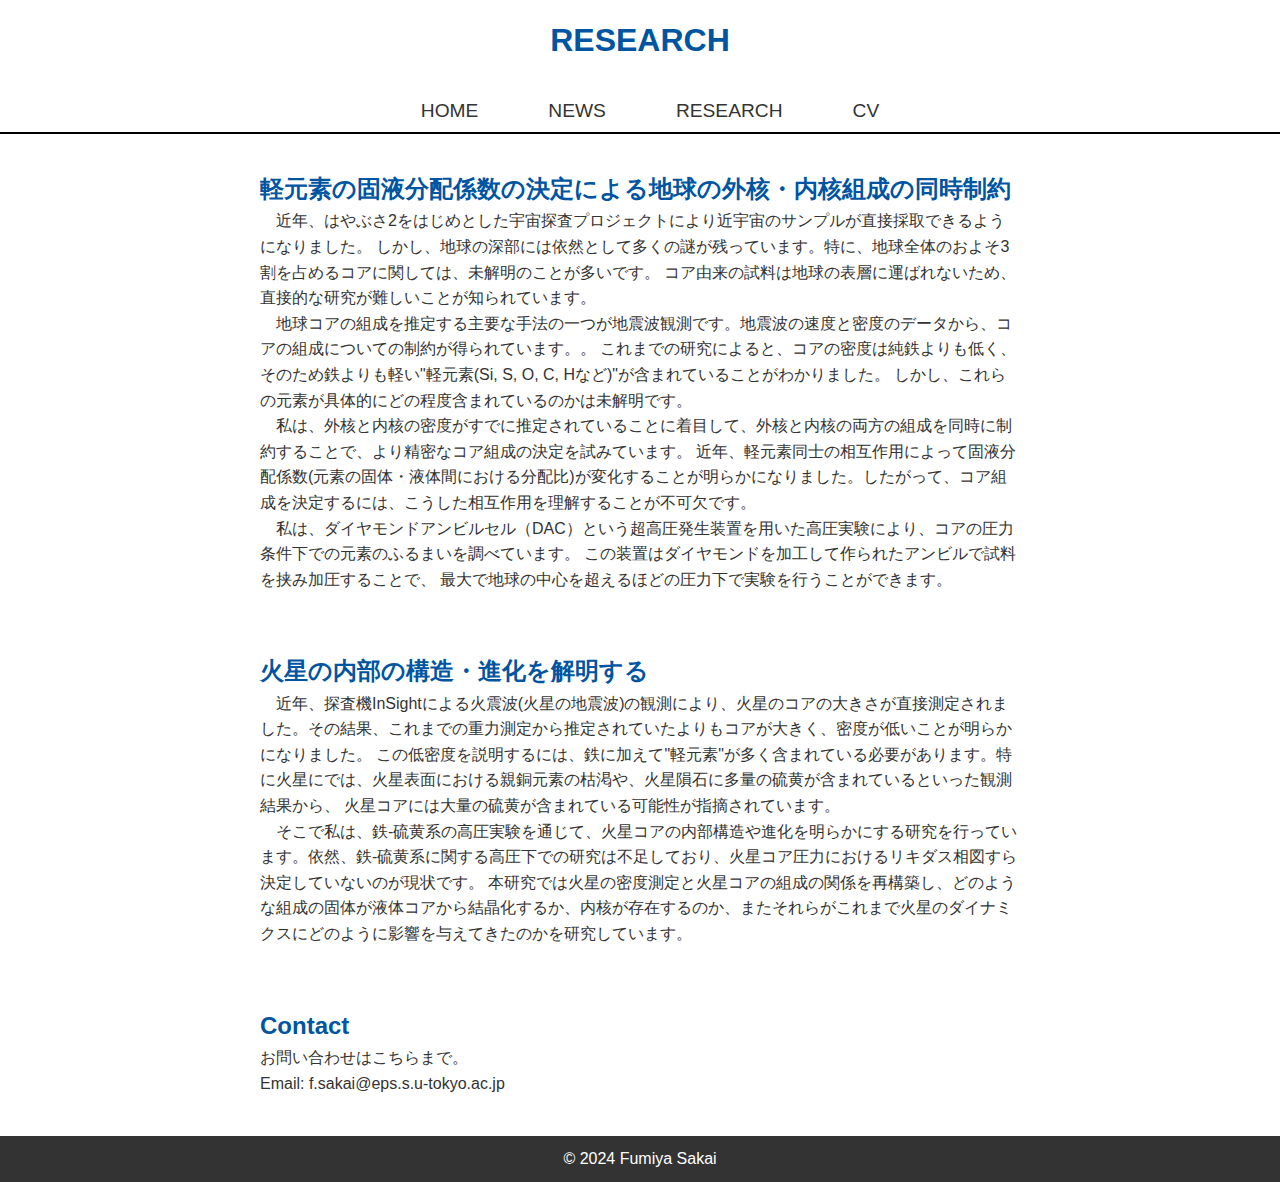
<file: research.html>
<!DOCTYPE html>
<html lang="ja">
<head>
    <!-- Google tag (gtag.js) -->
<script async src="https://www.googletagmanager.com/gtag/js?id=G-HV9TNLE12M"></script>
<script>
  window.dataLayer = window.dataLayer || [];
  function gtag(){dataLayer.push(arguments);}
  gtag('js', new Date());

  gtag('config', 'G-HV9TNLE12M');
</script>
    <meta charset="UTF-8">
    <meta name="viewport" content="width=device-width, initial-scale=1.0">
    <title>research - Fumiya Sakai</title>
    <link rel="stylesheet" href="style.css">
</head>
<body>
    <header>
        <h1>RESEARCH</h1>
        <nav>
            <a href="index.html">HOME</a>
            <a href="news.html">NEWS</a>
            <a href="research.html">RESEARCH</a>
            <a href="cv.html">CV</a>
        </nav>
    </header>

    <section>
        <h2>軽元素の固液分配係数の決定による地球の外核・内核組成の同時制約</h2>
        <p>&emsp;近年、はやぶさ2をはじめとした宇宙探査プロジェクトにより近宇宙のサンプルが直接採取できるようになりました。
            しかし、地球の深部には依然として多くの謎が残っています。特に、地球全体のおよそ3割を占めるコアに関しては、未解明のことが多いです。
            コア由来の試料は地球の表層に運ばれないため、直接的な研究が難しいことが知られています。</p>
        <p>&emsp;地球コアの組成を推定する主要な手法の一つが地震波観測です。地震波の速度と密度のデータから、コアの組成についての制約が得られています。。
            これまでの研究によると、コアの密度は純鉄よりも低く、そのため鉄よりも軽い"軽元素(Si, S, O, C, Hなど)"が含まれていることがわかりました。
            しかし、これらの元素が具体的にどの程度含まれているのかは未解明です。
        </p>
        <p>&emsp;私は、外核と内核の密度がすでに推定されていることに着目して、外核と内核の両方の組成を同時に制約することで、より精密なコア組成の決定を試みています。
            近年、軽元素同士の相互作用によって固液分配係数(元素の固体・液体間における分配比)が変化することが明らかになりました。したがって、コア組成を決定するには、こうした相互作用を理解することが不可欠です。
        </p>
        <p>&emsp;私は、ダイヤモンドアンビルセル（DAC）という超高圧発生装置を用いた高圧実験により、コアの圧力条件下での元素のふるまいを調べています。
            この装置はダイヤモンドを加工して作られたアンビルで試料を挟み加圧することで、
            最大で地球の中心を超えるほどの圧力下で実験を行うことができます。</p>
    </section>

    <section>
        <h2>火星の内部の構造・進化を解明する</h2>
        <p>&emsp;近年、探査機InSightによる火震波(火星の地震波)の観測により、火星のコアの大きさが直接測定されました。その結果、これまでの重力測定から推定されていたよりもコアが大きく、密度が低いことが明らかになりました。
            この低密度を説明するには、鉄に加えて"軽元素"が多く含まれている必要があります。特に火星にでは、火星表面における親銅元素の枯渇や、火星隕石に多量の硫黄が含まれているといった観測結果から、
            火星コアには大量の硫黄が含まれている可能性が指摘されています。
        </p>
        <p>&emsp;そこで私は、鉄-硫黄系の高圧実験を通じて、火星コアの内部構造や進化を明らかにする研究を行っています。依然、鉄-硫黄系に関する高圧下での研究は不足しており、火星コア圧力におけるリキダス相図すら決定していないのが現状です。
            本研究では火星の密度測定と火星コアの組成の関係を再構築し、どのような組成の固体が液体コアから結晶化するか、内核が存在するのか、またそれらがこれまで火星のダイナミクスにどのように影響を与えてきたのかを研究しています。
        </p>
    </section>

    <section id="contact">
        <h2>Contact</h2>
        <p>お問い合わせはこちらまで。</p>
        <p>Email: f.sakai@eps.s.u-tokyo.ac.jp</p>
    </section>

    <footer>
        <p>&copy; 2024 Fumiya Sakai</p>
    </footer>

</body>
</html>
</file>
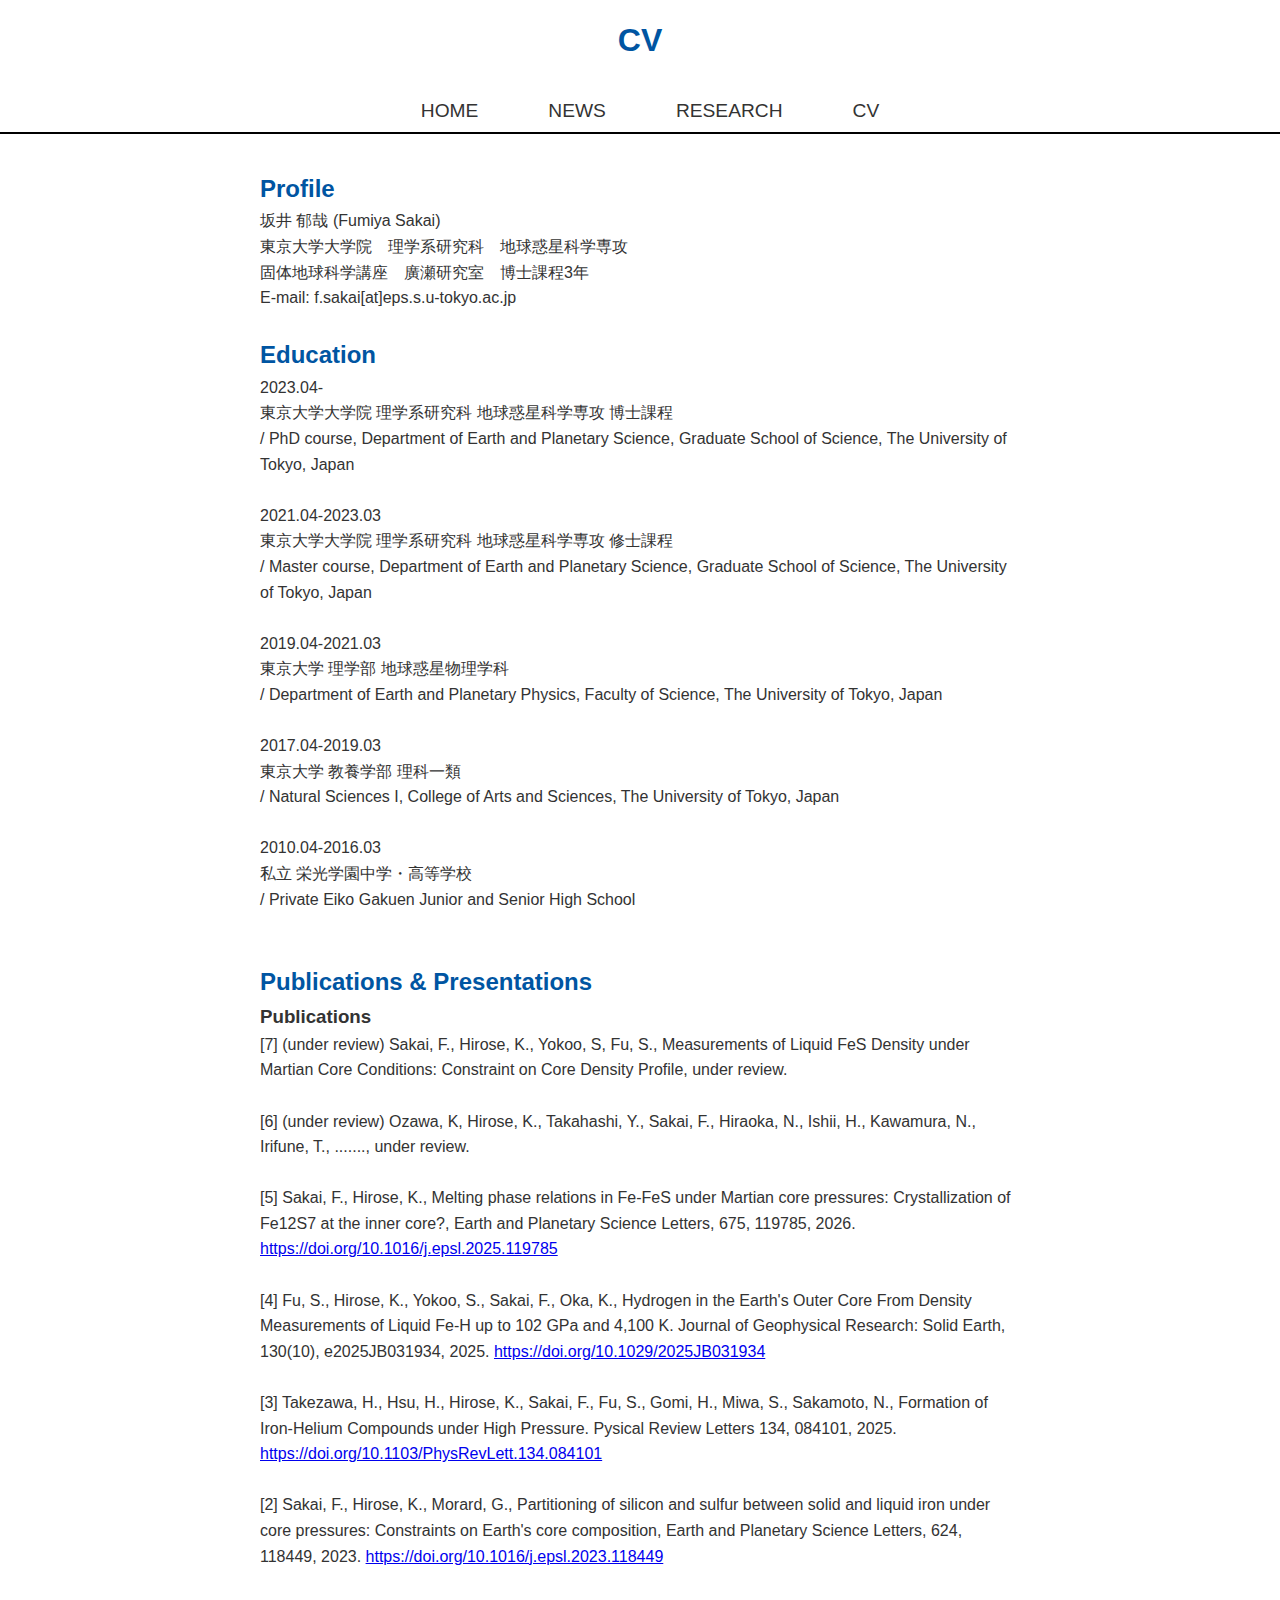
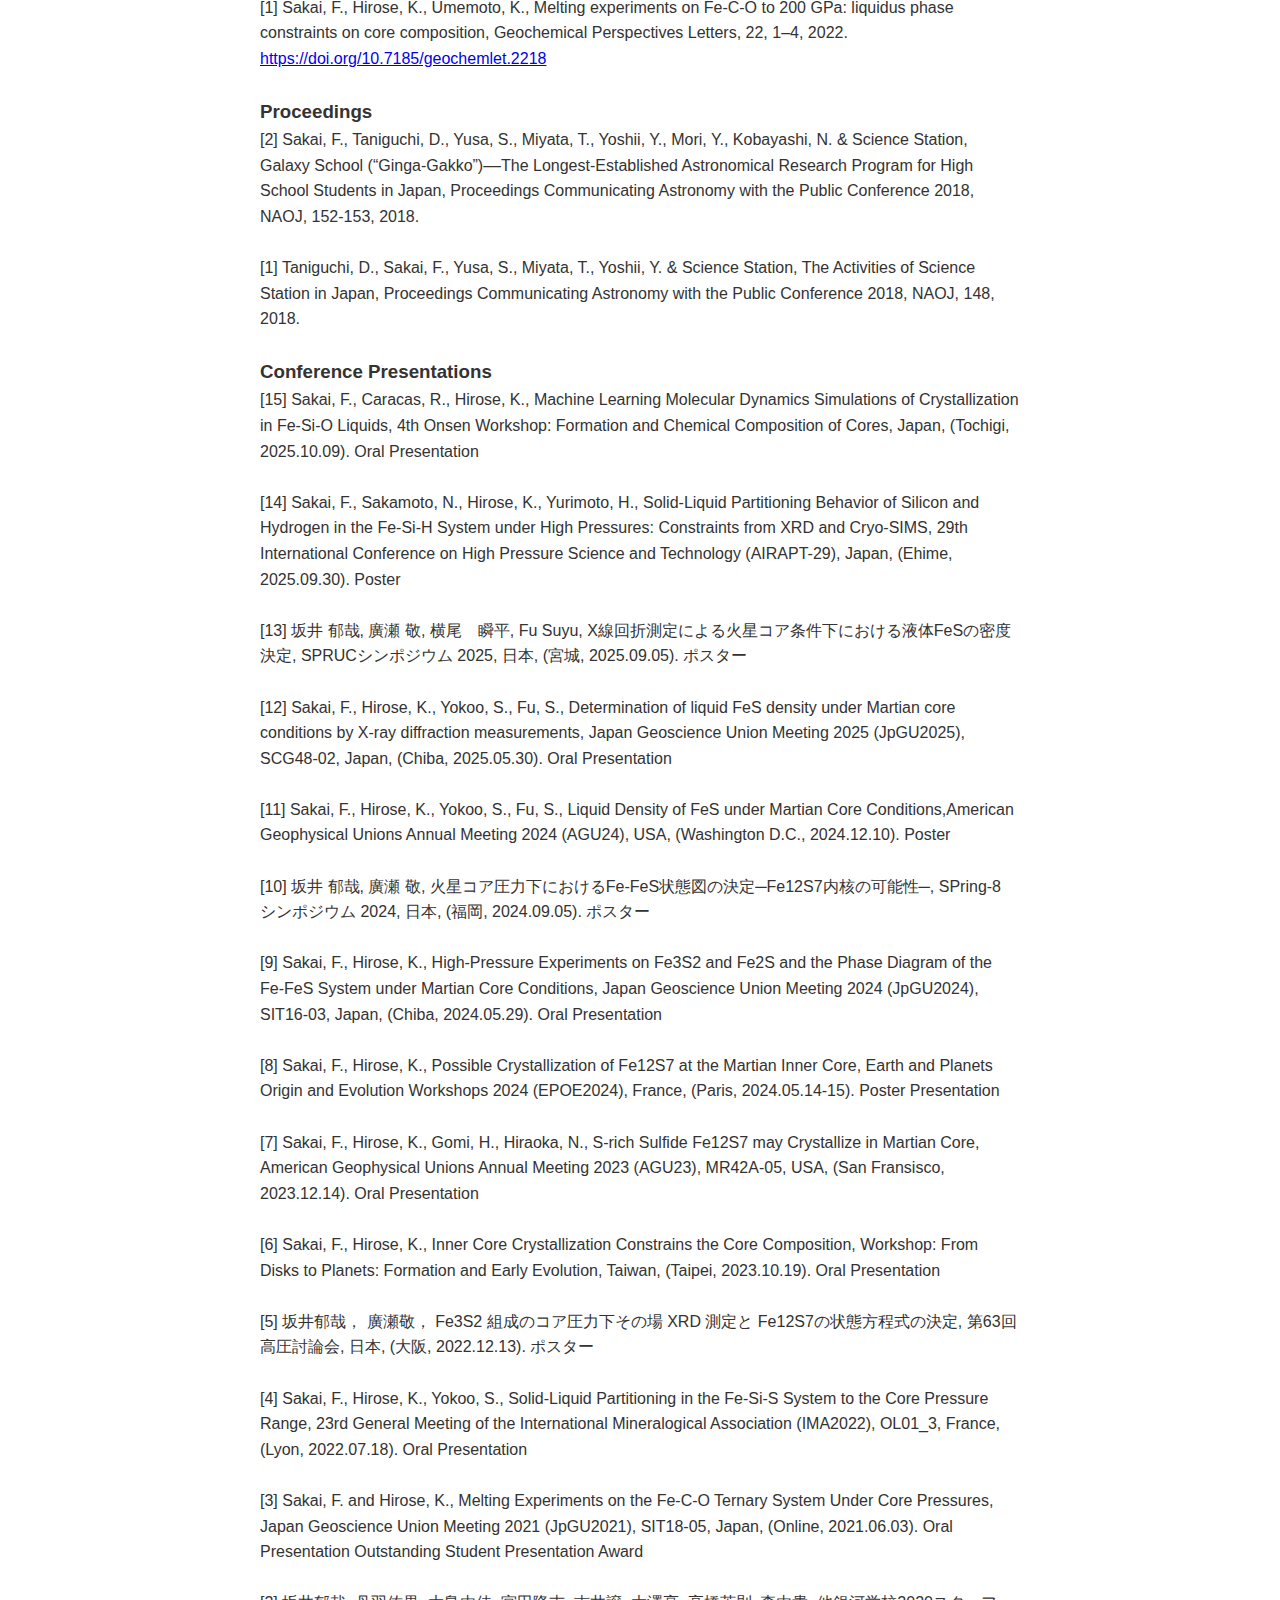
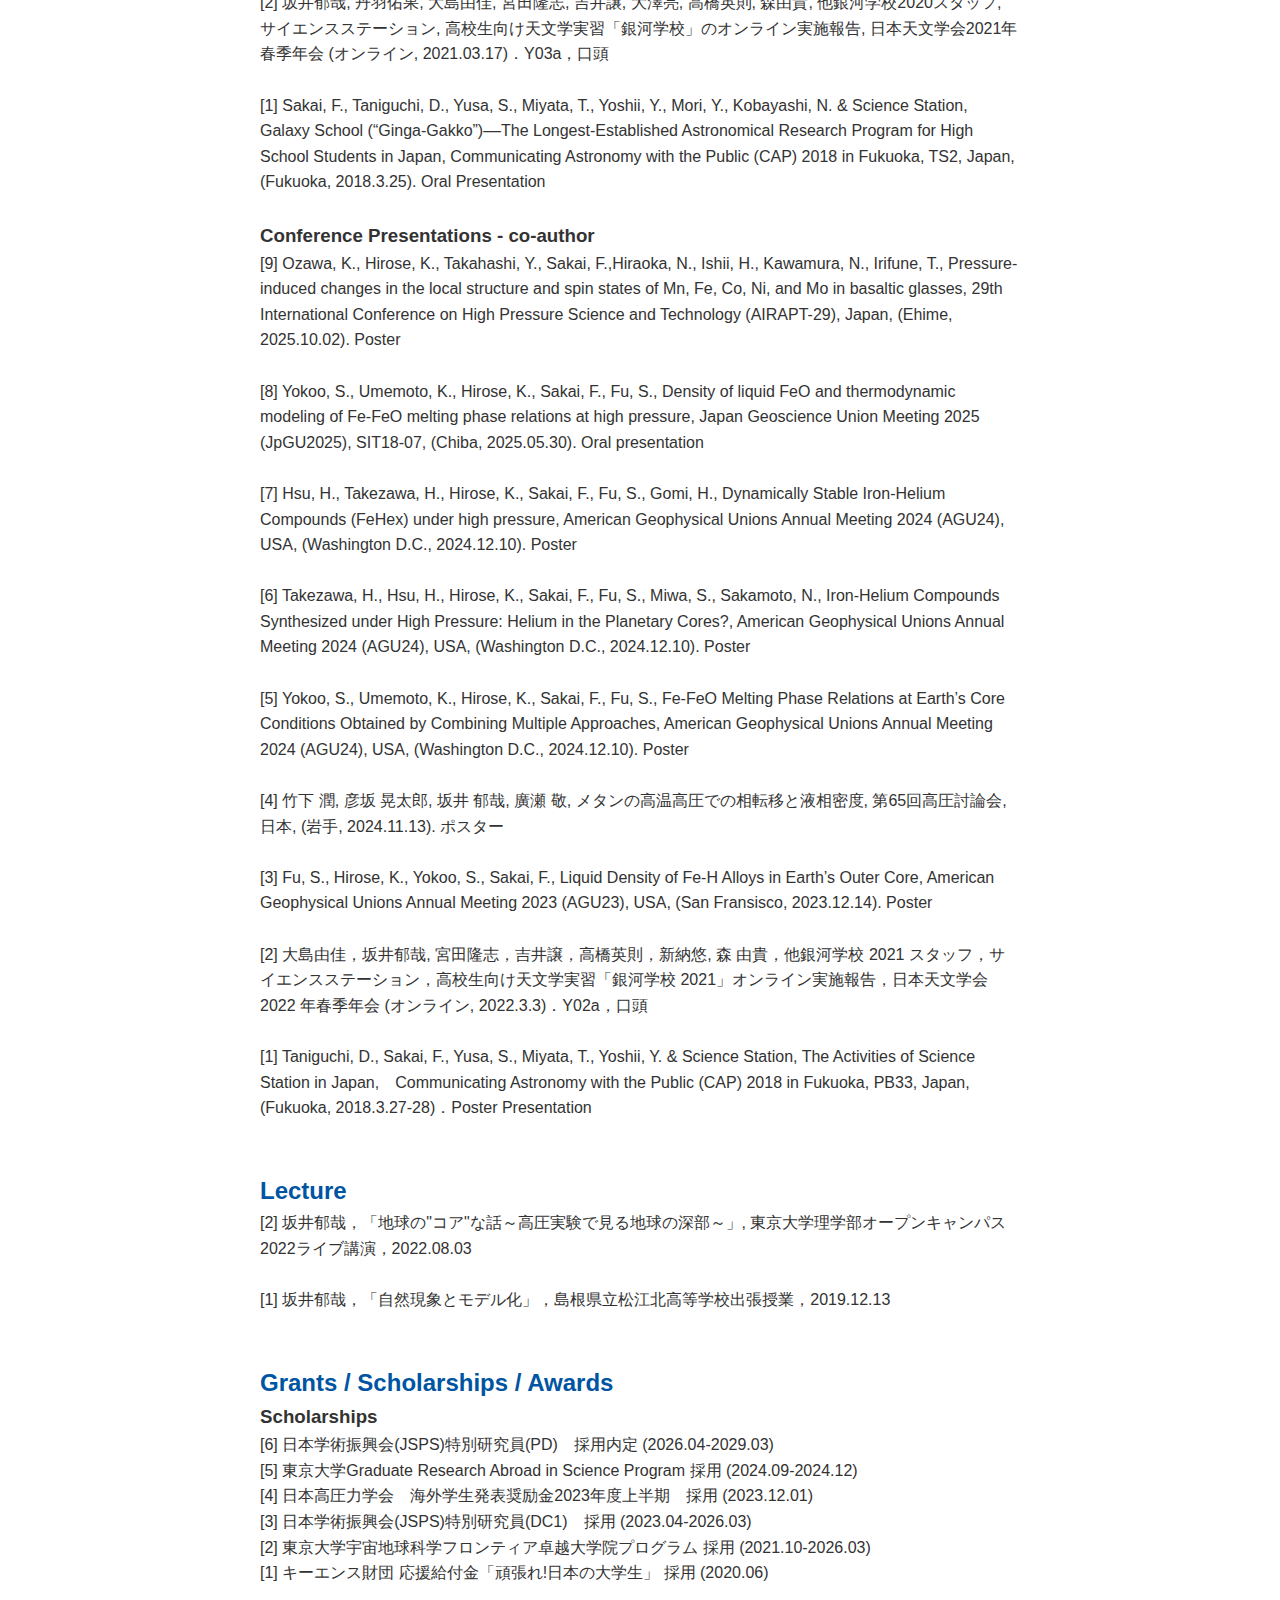
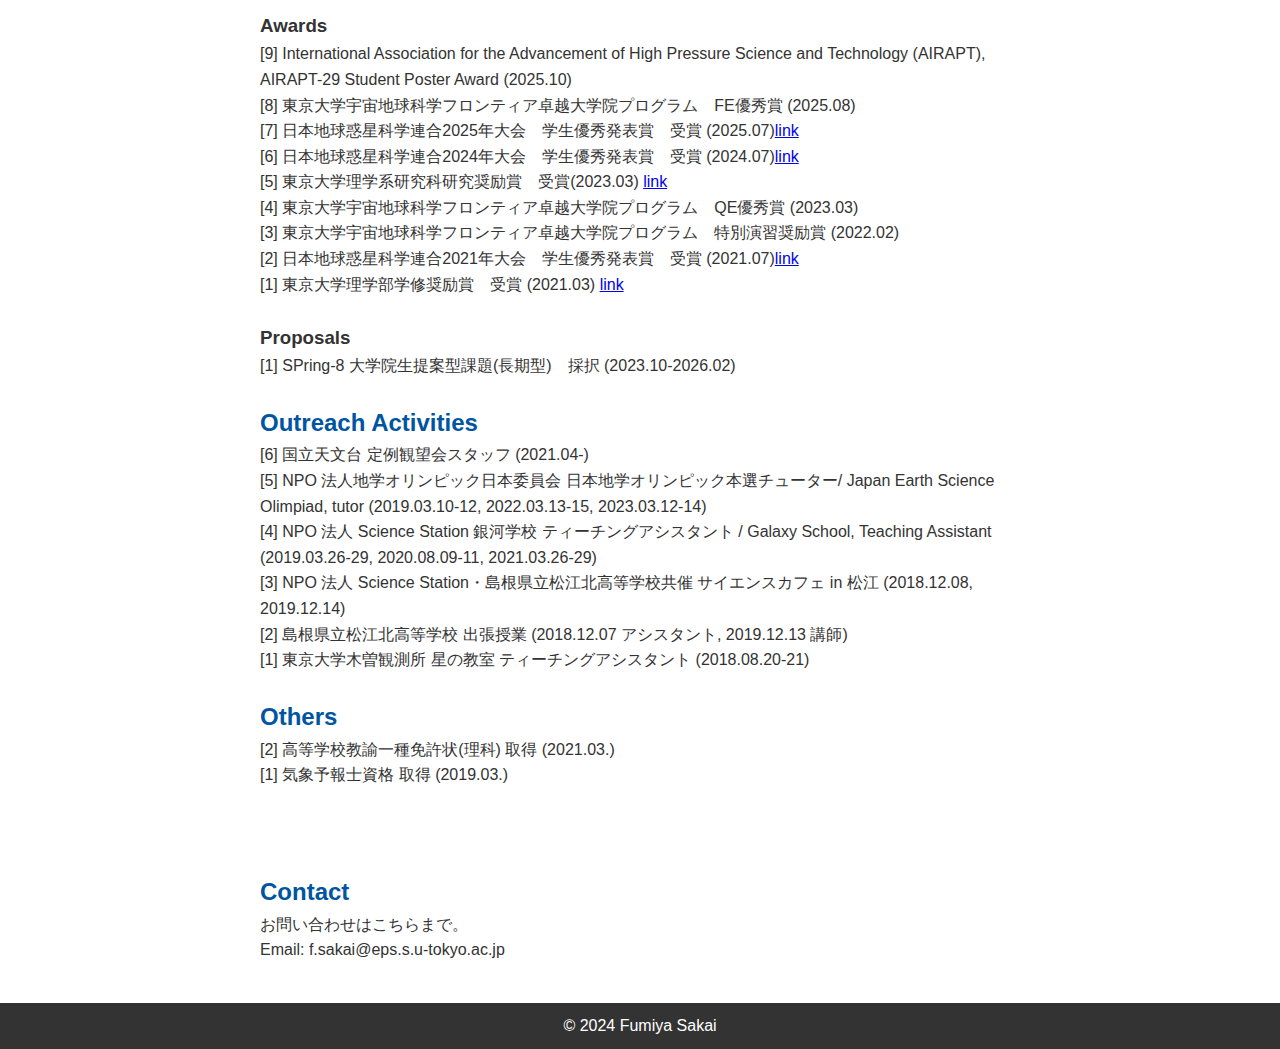
<file: old/cv.html>
<!DOCTYPE html>
<html lang="ja">
    
<head>
    <!-- Google tag (gtag.js) -->
<script async src="https://www.googletagmanager.com/gtag/js?id=G-HV9TNLE12M"></script>
<script>
  window.dataLayer = window.dataLayer || [];
  function gtag(){dataLayer.push(arguments);}
  gtag('js', new Date());

  gtag('config', 'G-HV9TNLE12M');
</script>
    <meta charset="UTF-8">
    <meta name="viewport" content="width=device-width, initial-scale=1.0">
    <title>CV - Fumiya Sakai</title>
    <link rel="stylesheet" href="style.css">
</head>

<body>
    <header>
        <h1>CV</h1>
        <nav>
            <a href="index.html">HOME</a>
            <a href="news.html">NEWS</a>
            <a href="research.html">RESEARCH</a>
            <a href="cv.html">CV</a>
        </nav>
    </header>

        <section id="cv">
            <h2>Profile</h2>
            <ul id="name">
            <li>坂井 郁哉 (Fumiya Sakai)</li>
            <li>東京大学大学院　理学系研究科　地球惑星科学専攻</li>
            <li>固体地球科学講座　廣瀬研究室　博士課程3年</li>
            <li>E-mail: f.sakai[at]eps.s.u-tokyo.ac.jp</li>
            <br>
            </ul>
            <h2>Education</h2>
            <ul id="edu">
                <li>2023.04-</li>
                <li>東京大学大学院 理学系研究科 地球惑星科学専攻 博士課程 <br>/ PhD course, Department of Earth and Planetary Science, Graduate School of Science, The University of Tokyo, Japan</li>
                <br>
                <li>2021.04-2023.03</li>
                <li>東京大学大学院 理学系研究科 地球惑星科学専攻 修士課程 <br>/ Master course, Department of Earth and Planetary Science, Graduate School of Science, The University of Tokyo, Japan</li>
                <br>
                <li>2019.04-2021.03</li>
                <li>東京大学 理学部 地球惑星物理学科 <br>/ Department of Earth and Planetary Physics, Faculty of Science, The University of Tokyo, Japan</li>
                <br>
                <li>2017.04-2019.03</li>
                <li>東京大学 教養学部 理科一類 <br>/ Natural Sciences I, College of Arts and Sciences, The University of Tokyo, Japan</li>
                <br>
                <li>2010.04-2016.03</li>
                <li>私立 栄光学園中学・高等学校 <br>/ Private Eiko Gakuen Junior and Senior High School</li>
            </ul>
            <br>
            <br>
            <h2>Publications & Presentations</h2>
            
            <ul id="publication">
                <h3>Publications</h3>
                <li>[7] (under review) Sakai, F., Hirose, K., Yokoo, S, Fu, S., Measurements of Liquid FeS Density under Martian Core Conditions: Constraint on Core Density Profile, under review. </li>
                <br>
                <li>[6] (under review) Ozawa, K, Hirose, K., Takahashi, Y., Sakai, F., Hiraoka, N., Ishii, H., Kawamura, N., Irifune, T., ......., under review. </li>
                <br>
                <li>[5] Sakai, F., Hirose, K., Melting phase relations in Fe-FeS under Martian core pressures: Crystallization of Fe12S7 at the inner core?, Earth and Planetary Science Letters, 675, 119785, 2026.  <a href= "https://doi.org/10.1016/j.epsl.2025.119785"> https://doi.org/10.1016/j.epsl.2025.119785 </a> </li>
                <br>
                <li>[4] Fu, S., Hirose, K., Yokoo, S., Sakai, F., Oka, K., Hydrogen in the Earth's Outer Core From Density Measurements of Liquid Fe-H up to 102 GPa and 4,100 K. Journal of Geophysical Research: Solid Earth, 130(10), e2025JB031934, 2025. <a href= "https://doi.org/10.1029/2025JB031934"> https://doi.org/10.1029/2025JB031934 </a> </li>
                <br>
                <li>[3] Takezawa, H., Hsu, H., Hirose, K., Sakai, F., Fu, S., Gomi, H., Miwa, S., Sakamoto, N., Formation of Iron-Helium Compounds under High Pressure. Pysical Review Letters 134, 084101, 2025. <a href= "https://doi.org/10.1103/PhysRevLett.134.084101"> https://doi.org/10.1103/PhysRevLett.134.084101 </a>  </li>
                <br>
                <li>[2] Sakai, F., Hirose, K., Morard, G., Partitioning of silicon and sulfur between solid and liquid iron under core pressures: Constraints on Earth's core composition, Earth and Planetary Science Letters, 624, 118449, 2023.  <a href= "https://doi.org/10.1016/j.epsl.2023.118449"> https://doi.org/10.1016/j.epsl.2023.118449 </a> </li>
                <br>
                <li>[1] Sakai, F., Hirose, K., Umemoto, K., Melting experiments on Fe-C-O to 200 GPa: liquidus phase constraints on core composition, Geochemical Perspectives Letters, 22, 1–4, 2022. <a href= "https://doi.org/10.7185/geochemlet.2218"> https://doi.org/10.7185/geochemlet.2218 </a></li>
                <br>
                <h3>Proceedings</h3>
                <li>[2] Sakai, F., Taniguchi, D., Yusa, S., Miyata, T., Yoshii, Y., Mori, Y., Kobayashi, N. & Science Station, Galaxy School (“Ginga-Gakko”)––The Longest-Established Astronomical Research Program for High School Students in Japan, Proceedings Communicating Astronomy with the Public Conference 2018, NAOJ, 152-153, 2018. </li>
                <br>
                <li>[1] Taniguchi, D., Sakai, F., Yusa, S., Miyata, T., Yoshii, Y. & Science Station, The Activities of Science Station in Japan, Proceedings Communicating Astronomy with the Public Conference 2018, NAOJ, 148, 2018. </li>
                <br>
                <h3>Conference Presentations</h3>
                <li>[15] Sakai, F., Caracas, R., Hirose, K., Machine Learning Molecular Dynamics Simulations of Crystallization in Fe-Si-O Liquids, 4th Onsen Workshop: Formation and Chemical Composition of Cores, Japan, (Tochigi, 2025.10.09). Oral Presentation</li>
                <br>
                <li>[14] Sakai, F., Sakamoto, N., Hirose, K., Yurimoto, H., Solid-Liquid Partitioning Behavior of Silicon and Hydrogen in the Fe-Si-H System under High Pressures: Constraints from XRD and Cryo-SIMS, 29th International Conference on High Pressure Science and Technology (AIRAPT-29), Japan, (Ehime, 2025.09.30). Poster</li>
                <br>
                <li>[13] 坂井 郁哉, 廣瀬 敬, 横尾　瞬平, Fu Suyu,  X線回折測定による火星コア条件下における液体FeSの密度決定, SPRUCシンポジウム 2025, 日本, (宮城, 2025.09.05). ポスター</li>
                <br>
                <li>[12] Sakai, F., Hirose, K., Yokoo, S., Fu, S., Determination of liquid FeS density under Martian core conditions by X-ray diffraction measurements, Japan Geoscience Union Meeting 2025 (JpGU2025), SCG48-02, Japan, (Chiba, 2025.05.30). Oral Presentation</li>
                <br>
                <li>[11] Sakai, F., Hirose, K., Yokoo, S., Fu, S., Liquid Density of FeS under Martian Core Conditions,American Geophysical Unions Annual Meeting 2024 (AGU24), USA, (Washington D.C., 2024.12.10). Poster</li>
                <br>
                <li>[10] 坂井 郁哉, 廣瀬 敬, 火星コア圧力下におけるFe-FeS状態図の決定─Fe12S7内核の可能性─, SPring-8 シンポジウム 2024, 日本, (福岡, 2024.09.05). ポスター</li>
                <br>
                <li>[9] Sakai, F., Hirose, K., High-Pressure Experiments on Fe3S2 and Fe2S and the Phase Diagram of the Fe-FeS System under Martian Core Conditions, Japan Geoscience Union Meeting 2024 (JpGU2024), SIT16-03, Japan, (Chiba, 2024.05.29). Oral Presentation</li>
                <br>
                <li>[8] Sakai, F., Hirose, K., Possible Crystallization of Fe12S7 at the Martian Inner Core, Earth and Planets Origin and Evolution Workshops 2024 (EPOE2024), France, (Paris, 2024.05.14-15). Poster Presentation</li>
                <br>
                <li>[7] Sakai, F., Hirose, K., Gomi, H., Hiraoka, N., S-rich Sulfide Fe12S7 may Crystallize in Martian Core, American Geophysical Unions Annual Meeting 2023 (AGU23), MR42A-05, USA, (San Fransisco, 2023.12.14). Oral Presentation </li> 
                <br>
                <li>[6] Sakai, F., Hirose, K., Inner Core Crystallization Constrains the Core Composition, Workshop: From Disks to Planets: Formation and Early Evolution, Taiwan, (Taipei, 2023.10.19). Oral Presentation</li>
                <br>
                <li>[5] 坂井郁哉， 廣瀬敬， Fe3S2 組成のコア圧力下その場 XRD 測定と Fe12S7の状態方程式の決定, 第63回高圧討論会, 日本, (大阪, 2022.12.13). ポスター </li>
                <br>
                <li>[4] Sakai, F., Hirose, K., Yokoo, S., Solid-Liquid Partitioning in the Fe-Si-S System to the Core Pressure Range, 23rd General Meeting of the International Mineralogical Association (IMA2022), OL01_3, France, (Lyon, 2022.07.18). Oral Presentation</li>
                <br>
                <li>[3] Sakai, F. and Hirose, K., Melting Experiments on the Fe-C-O Ternary System Under Core Pressures, Japan Geoscience Union Meeting 2021 (JpGU2021), SIT18-05, Japan, (Online, 2021.06.03). Oral Presentation Outstanding Student Presentation Award</li>
                <br>
                <li>[2] 坂井郁哉, 丹羽佑果, 大島由佳, 宮田隆志, 吉井譲, 大澤亮, 高橋英則, 森由貴, 他銀河学校2020スタッフ, サイエンスステーション, 高校生向け天文学実習「銀河学校」のオンライン実施報告, 日本天文学会2021年春季年会 (オンライン, 2021.03.17)．Y03a，口頭</li>
                <br>
                <li>[1] Sakai, F., Taniguchi, D., Yusa, S., Miyata, T., Yoshii, Y., Mori, Y., Kobayashi, N. & Science Station, Galaxy School (“Ginga-Gakko”)––The Longest-Established Astronomical Research Program for High School Students in Japan, Communicating Astronomy with the Public (CAP) 2018 in Fukuoka, TS2, Japan, (Fukuoka, 2018.3.25). Oral Presentation</li>
                <br>
                <h3>Conference Presentations - co-author</h3>
                <li>[9] Ozawa, K., Hirose, K., Takahashi, Y., Sakai, F.,Hiraoka, N., Ishii, H., Kawamura, N., Irifune, T., Pressure-induced changes in the local structure and spin states of Mn, Fe, Co, Ni, and Mo in basaltic glasses, 29th International Conference on High Pressure Science and Technology (AIRAPT-29), Japan, (Ehime, 2025.10.02). Poster </li>
                <br>
                <li>[8] Yokoo, S., Umemoto, K., Hirose, K., Sakai, F., Fu, S., Density of liquid FeO and thermodynamic modeling of Fe-FeO melting phase relations at high pressure, Japan Geoscience Union Meeting 2025 (JpGU2025), SIT18-07, (Chiba, 2025.05.30). Oral presentation</li>
                <br>
                <li>[7] Hsu, H., Takezawa, H., Hirose, K., Sakai, F., Fu, S., Gomi, H., Dynamically Stable Iron-Helium Compounds (FeHex) under high pressure, American Geophysical Unions Annual Meeting 2024 (AGU24), USA, (Washington D.C., 2024.12.10). Poster</li>
                <br>
                <li>[6] Takezawa, H., Hsu, H., Hirose, K., Sakai, F., Fu, S., Miwa, S., Sakamoto, N., Iron-Helium Compounds Synthesized under High Pressure: Helium in the Planetary Cores?, American Geophysical Unions Annual Meeting 2024 (AGU24), USA, (Washington D.C., 2024.12.10). Poster</li>
                <br>
                <li>[5] Yokoo, S., Umemoto, K., Hirose, K., Sakai, F., Fu, S., Fe-FeO Melting Phase Relations at Earth’s Core Conditions Obtained by Combining Multiple Approaches, American Geophysical Unions Annual Meeting 2024 (AGU24), USA, (Washington D.C., 2024.12.10). Poster</li>
                <br>
                <li>[4] 竹下 潤, 彦坂 晃太郎, 坂井 郁哉, 廣瀬 敬, メタンの高温高圧での相転移と液相密度, 第65回高圧討論会, 日本, (岩手, 2024.11.13). ポスター </li>
                <br>
                <li>[3] Fu, S., Hirose, K., Yokoo, S., Sakai, F., Liquid Density of Fe-H Alloys in Earth’s Outer Core, American Geophysical Unions Annual Meeting 2023 (AGU23), USA, (San Fransisco, 2023.12.14). Poster </li> 
                <br>
                <li>[2] 大島由佳，坂井郁哉, 宮田隆志，吉井譲，高橋英則，新納悠, 森 由貴，他銀河学校 2021 スタッフ，サイエンスステーション，高校生向け天文学実習「銀河学校 2021」オンライン実施報告，日本天文学会2022 年春季年会 (オンライン, 2022.3.3)．Y02a，口頭</li>
                <br>
                <li>[1] Taniguchi, D., Sakai, F., Yusa, S., Miyata, T., Yoshii, Y. & Science Station, The Activities of Science Station in Japan,　Communicating Astronomy with the Public (CAP) 2018 in Fukuoka, PB33, Japan, (Fukuoka, 2018.3.27-28)．Poster Presentation</li>
            </ul>
            <br>
            <br>
            <h2>Lecture</h2>
            <ul id="lecture">
                <li>[2] 坂井郁哉，「地球の"コア"な話～高圧実験で見る地球の深部～」,  東京大学理学部オープンキャンパス2022ライブ講演，2022.08.03 </li>
                <br>
                <li>[1] 坂井郁哉，「自然現象とモデル化」，島根県立松江北高等学校出張授業，2019.12.13</li>
                <br>
            </ul>
            <br>
            <h2>Grants / Scholarships / Awards</h2>
            <ul id="grants">
            <h3>Scholarships</h3>
                <li>[6] 日本学術振興会(JSPS)特別研究員(PD)　採用内定 (2026.04-2029.03)</li>
                <li>[5] 東京大学Graduate Research Abroad in Science Program 採用 (2024.09-2024.12)</li>
                <li>[4] 日本高圧力学会　海外学生発表奨励金2023年度上半期　採用 (2023.12.01)</li>
                <li>[3] 日本学術振興会(JSPS)特別研究員(DC1)　採用 (2023.04-2026.03)</li>
                <li>[2] 東京大学宇宙地球科学フロンティア卓越大学院プログラム 採用 (2021.10-2026.03)</li>
                <li>[1] キーエンス財団 応援給付金「頑張れ!日本の大学生」 採用 (2020.06)</li>
                <br>
            <h3>Awards</h3>
                <li>[9] International Association for the Advancement of High Pressure Science and Technology (AIRAPT), AIRAPT-29 Student Poster Award (2025.10) </li>
                <li>[8] 東京大学宇宙地球科学フロンティア卓越大学院プログラム　FE優秀賞 (2025.08) </li>
                <li>[7] 日本地球惑星科学連合2025年大会　学生優秀発表賞　受賞 (2025.07)<a href= "http://www.jpgu.org/ospa/2025meeting/#sectionS" >link</a>  </li>
                <li>[6] 日本地球惑星科学連合2024年大会　学生優秀発表賞　受賞 (2024.07)<a href= "http://www.jpgu.org/ospa/2024meeting/#sectionS" >link</a>  </li>
                <li>[5] 東京大学理学系研究科研究奨励賞　受賞(2023.03) <a href= "https://warp.ndl.go.jp/info:ndljp/pid/12972979/www.s.u-tokyo.ac.jp/ja/awards/encouragement/R4.html" >link</a> </li>
                <li>[4] 東京大学宇宙地球科学フロンティア卓越大学院プログラム　QE優秀賞 (2023.03) </li>
                <li>[3] 東京大学宇宙地球科学フロンティア卓越大学院プログラム　特別演習奨励賞 (2022.02) </li>
                <li>[2] 日本地球惑星科学連合2021年大会　学生優秀発表賞　受賞 (2021.07)<a href= "http://www.jpgu.org/ospa/2021meeting/#sectionS" >link</a>  </li>
                <li>[1] 東京大学理学部学修奨励賞　受賞 (2021.03) <a href= "https://warp.ndl.go.jp/info:ndljp/pid/12972979/www.s.u-tokyo.ac.jp/ja/awards/encouragement/R2.html" >link</a> </li>
                <br>
            <h3>Proposals</h3>
                <li>[1] SPring-8 大学院生提案型課題(長期型)　採択 (2023.10-2026.02)</li>
                <br>
            </ul>
            <h2>Outreach Activities</h2>
            <ul id="outreach">
                <li>[6] 国立天文台 定例観望会スタッフ (2021.04-)</li>
                <li>[5] NPO 法人地学オリンピック日本委員会 日本地学オリンピック本選チューター/ Japan Earth Science Olimpiad, tutor (2019.03.10-12, 2022.03.13-15, 2023.03.12-14)</li>
                <li>[4] NPO 法人 Science Station 銀河学校 ティーチングアシスタント / Galaxy School, Teaching Assistant (2019.03.26-29, 2020.08.09-11, 2021.03.26-29)</li>
                <li>[3] NPO 法人 Science Station・島根県立松江北高等学校共催 サイエンスカフェ in 松江 (2018.12.08, 2019.12.14)</li>
                <li>[2] 島根県立松江北高等学校 出張授業 (2018.12.07 アシスタント, 2019.12.13 講師)</li>
                <li>[1] 東京大学木曽観測所 星の教室 ティーチングアシスタント (2018.08.20-21)</li>
                <br>
            </ul>
            <h2>Others</h2>
            <ul id="others">
                <li>[2] 高等学校教諭一種免許状(理科) 取得 (2021.03.)</li>
                <li>[1] 気象予報士資格 取得 (2019.03.)</li>
                <br>
            </ul>
        </section>

        <section id="contact">
            <h2>Contact</h2>
            <p>お問い合わせはこちらまで。</p>
            <p>Email: f.sakai@eps.s.u-tokyo.ac.jp</p>
        </section>
    
        <footer>
            <p>&copy; 2024 Fumiya Sakai</p>
        </footer>
    
</body>
</html>
</file>
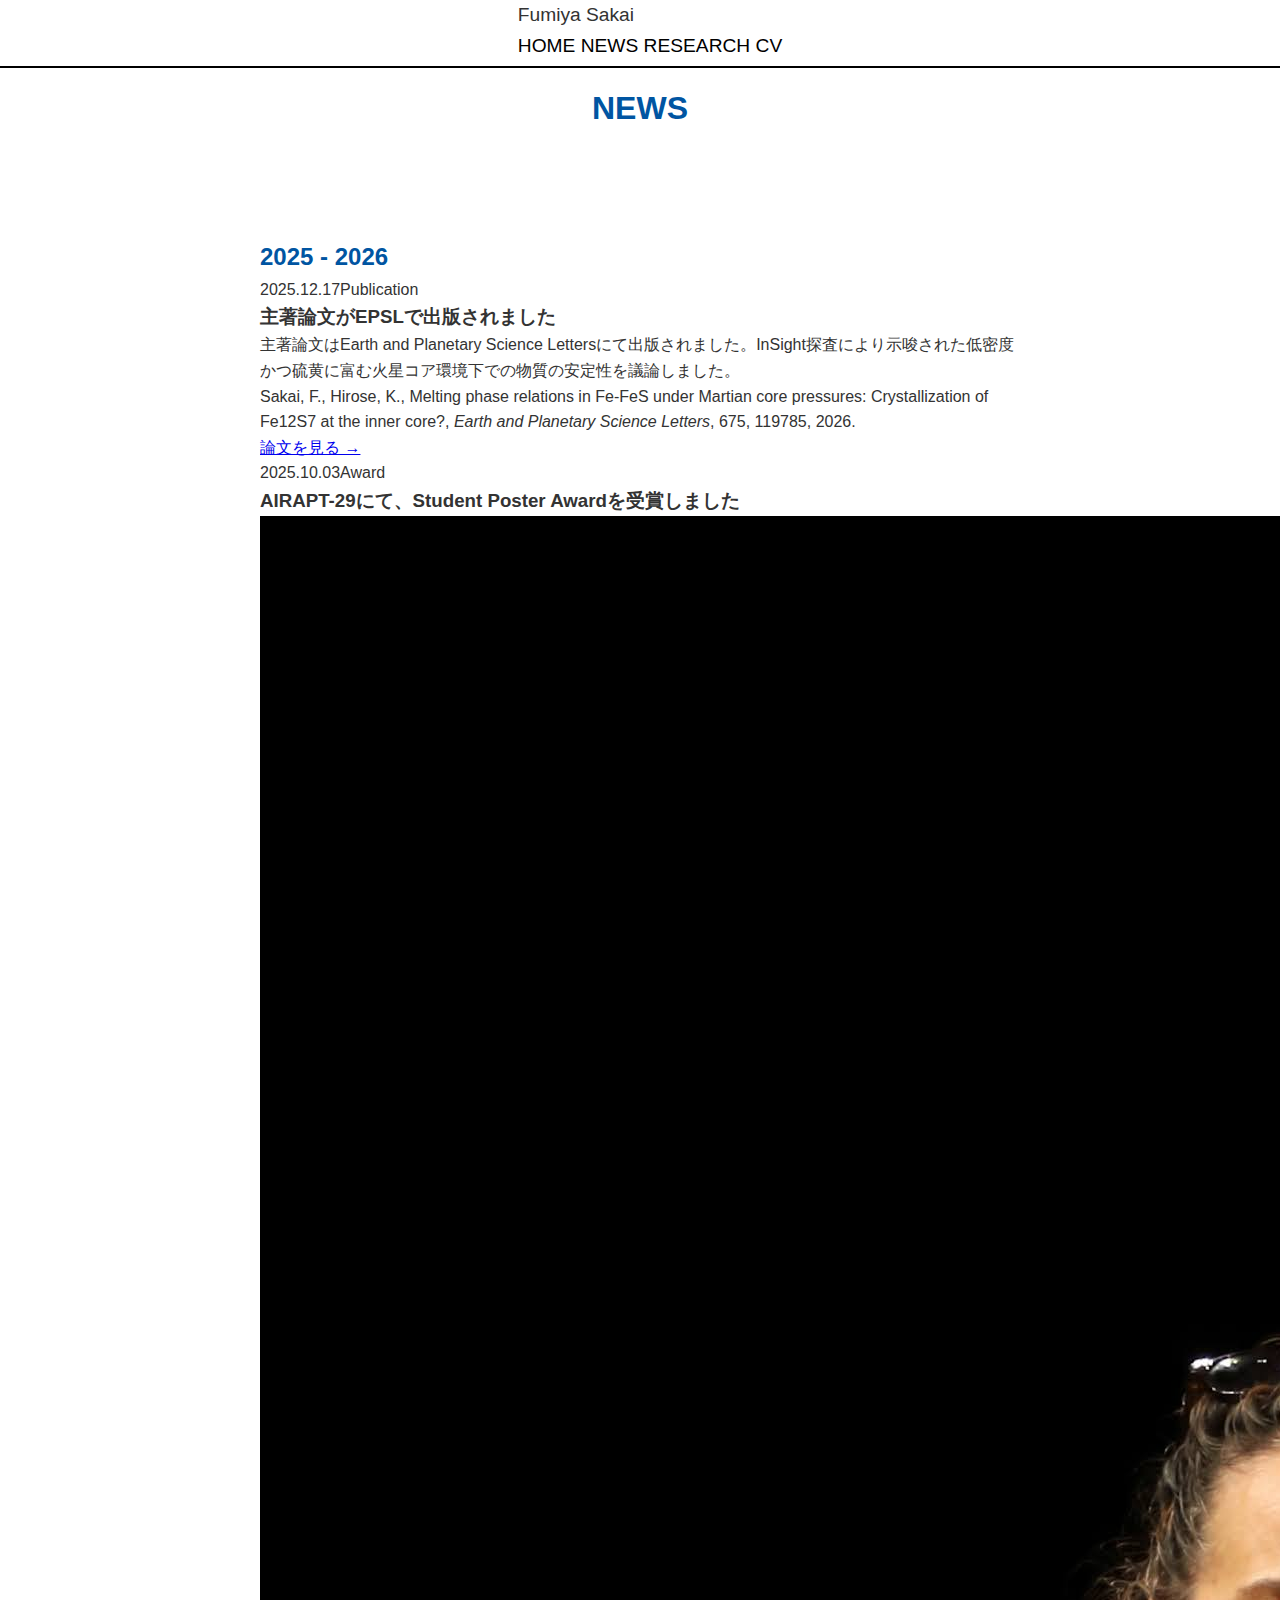
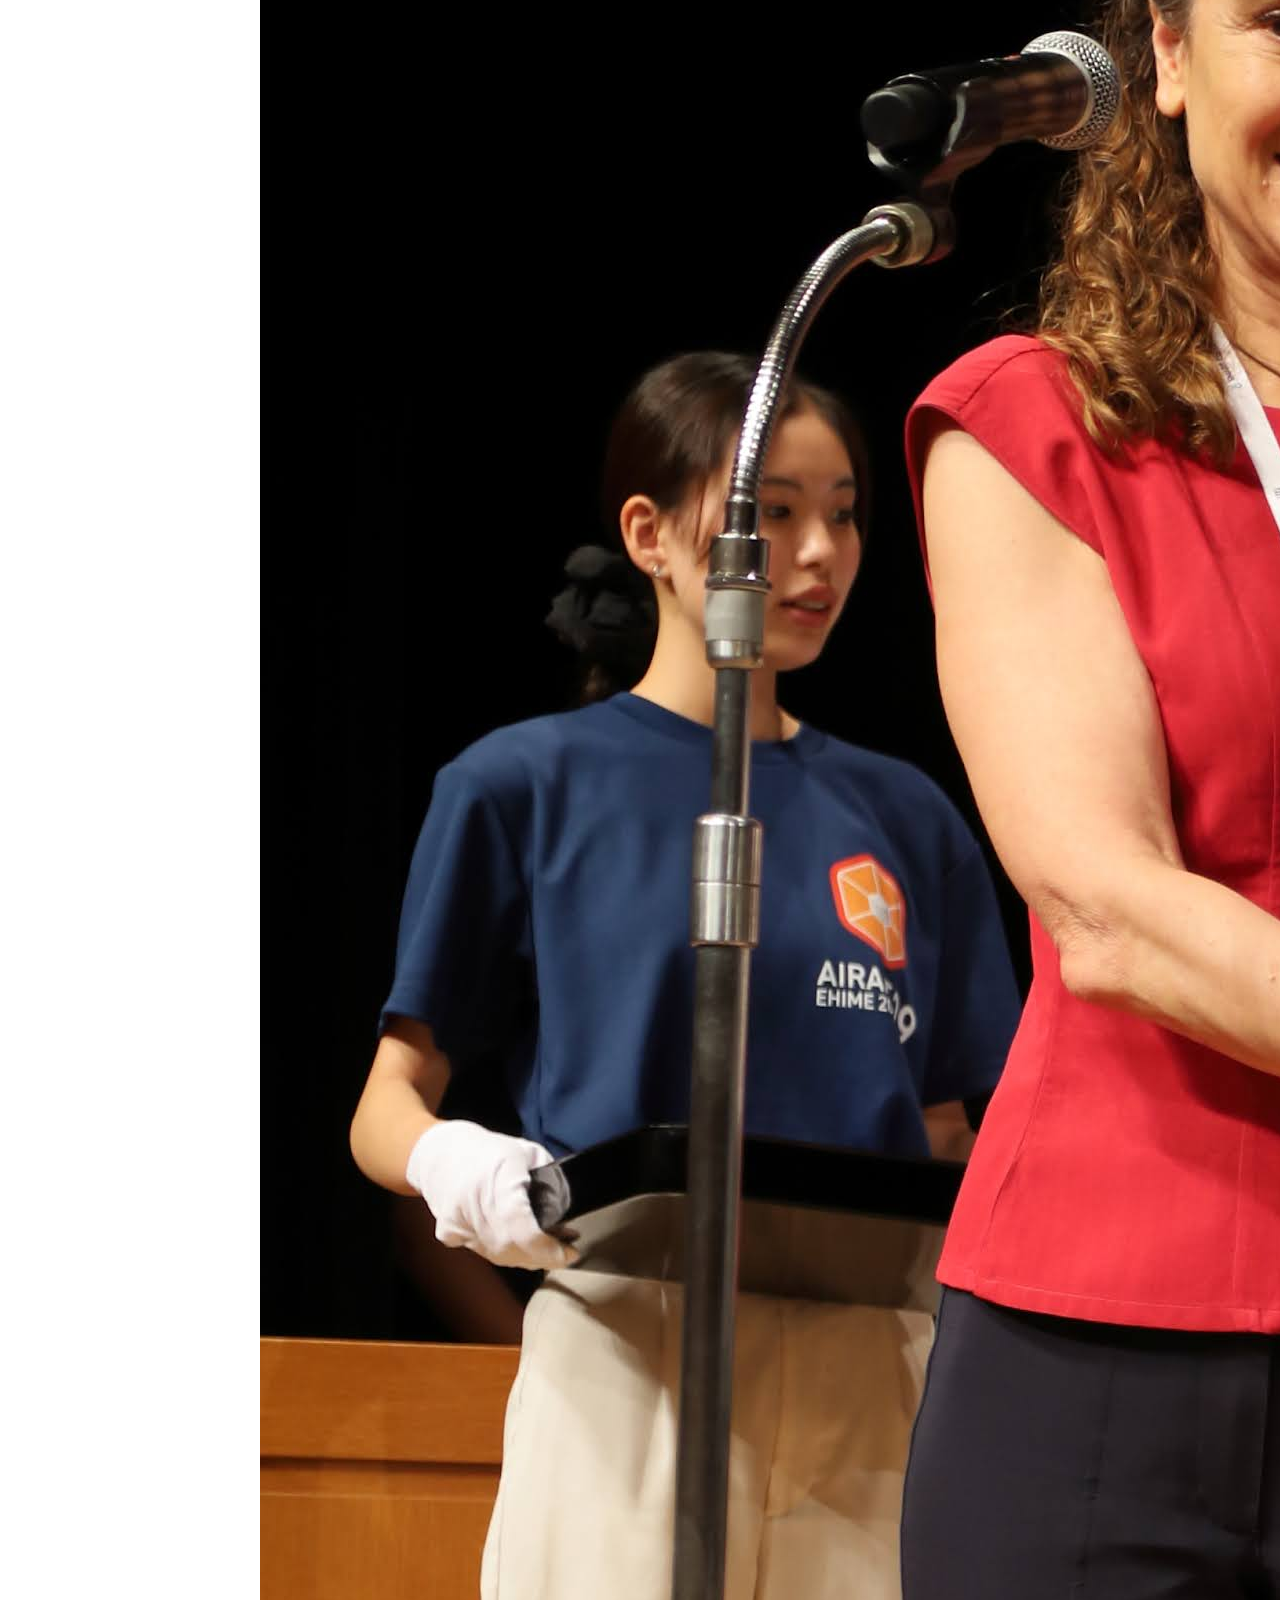
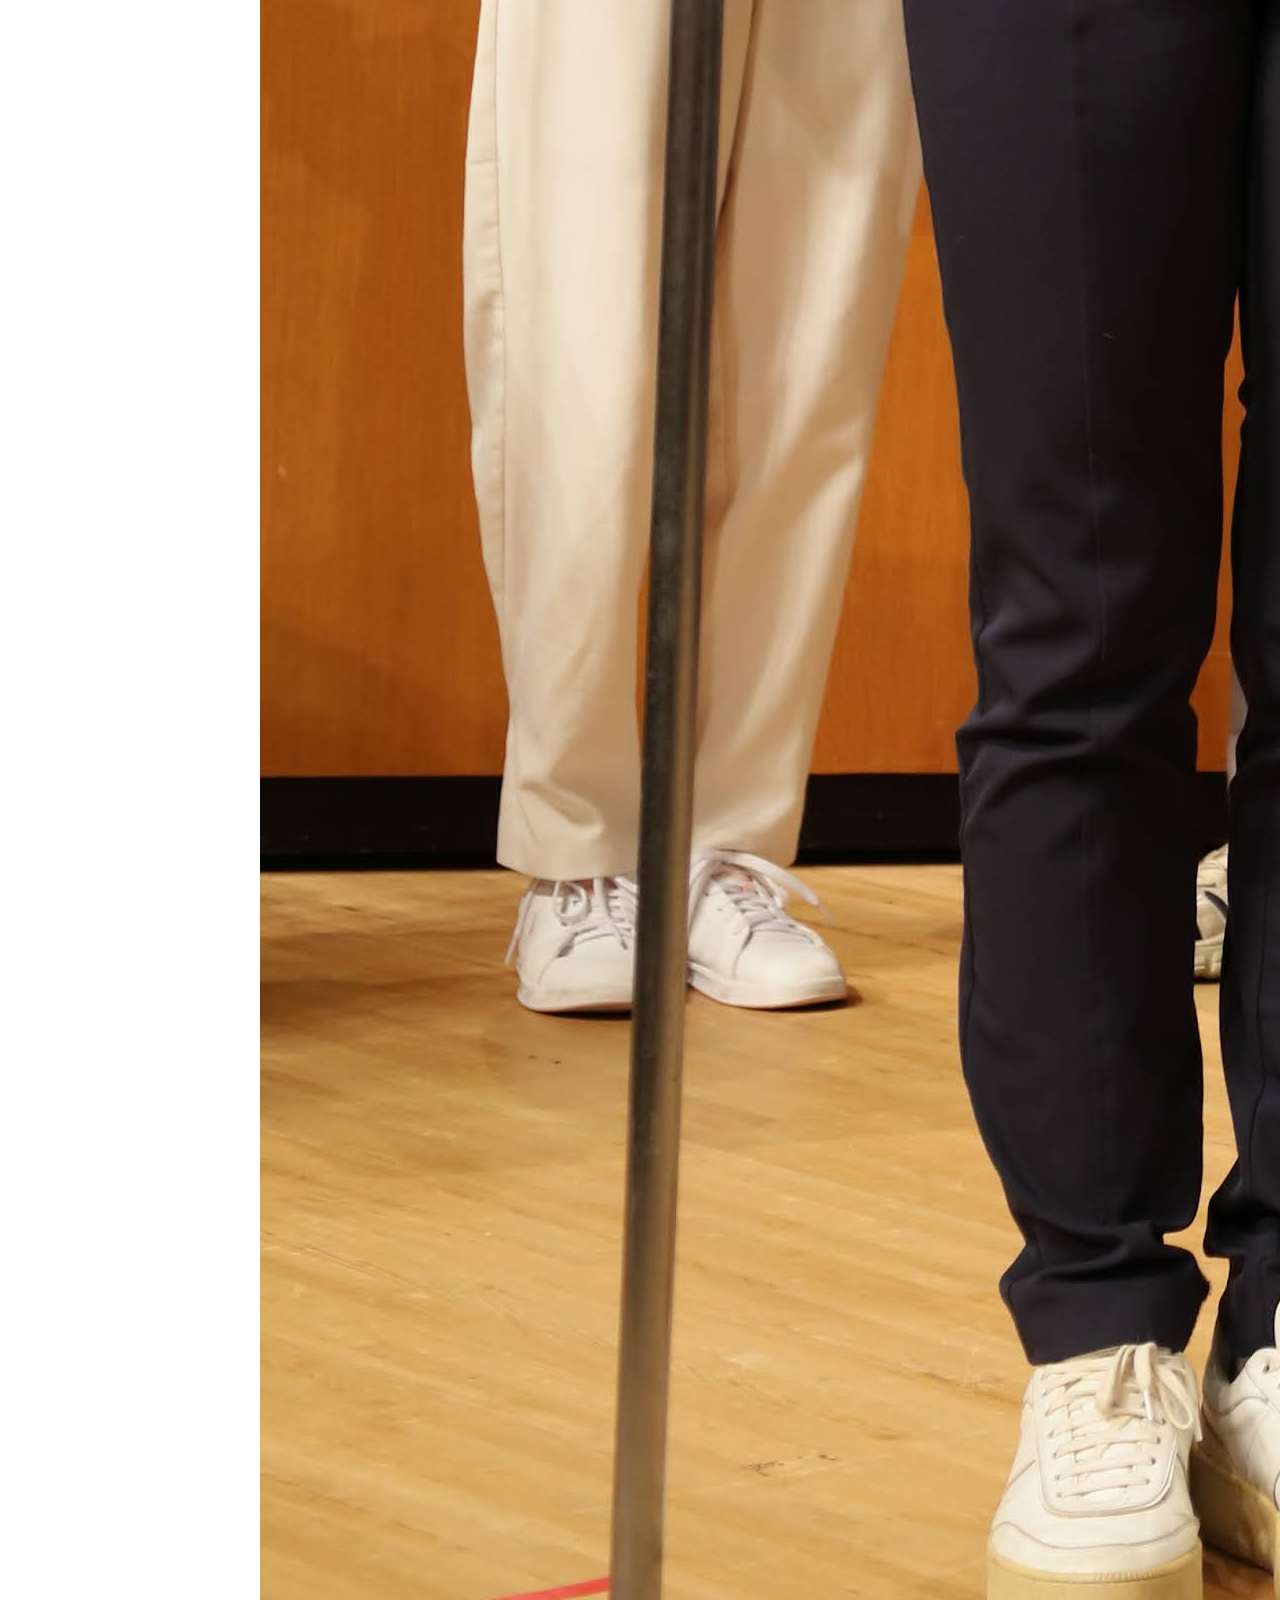
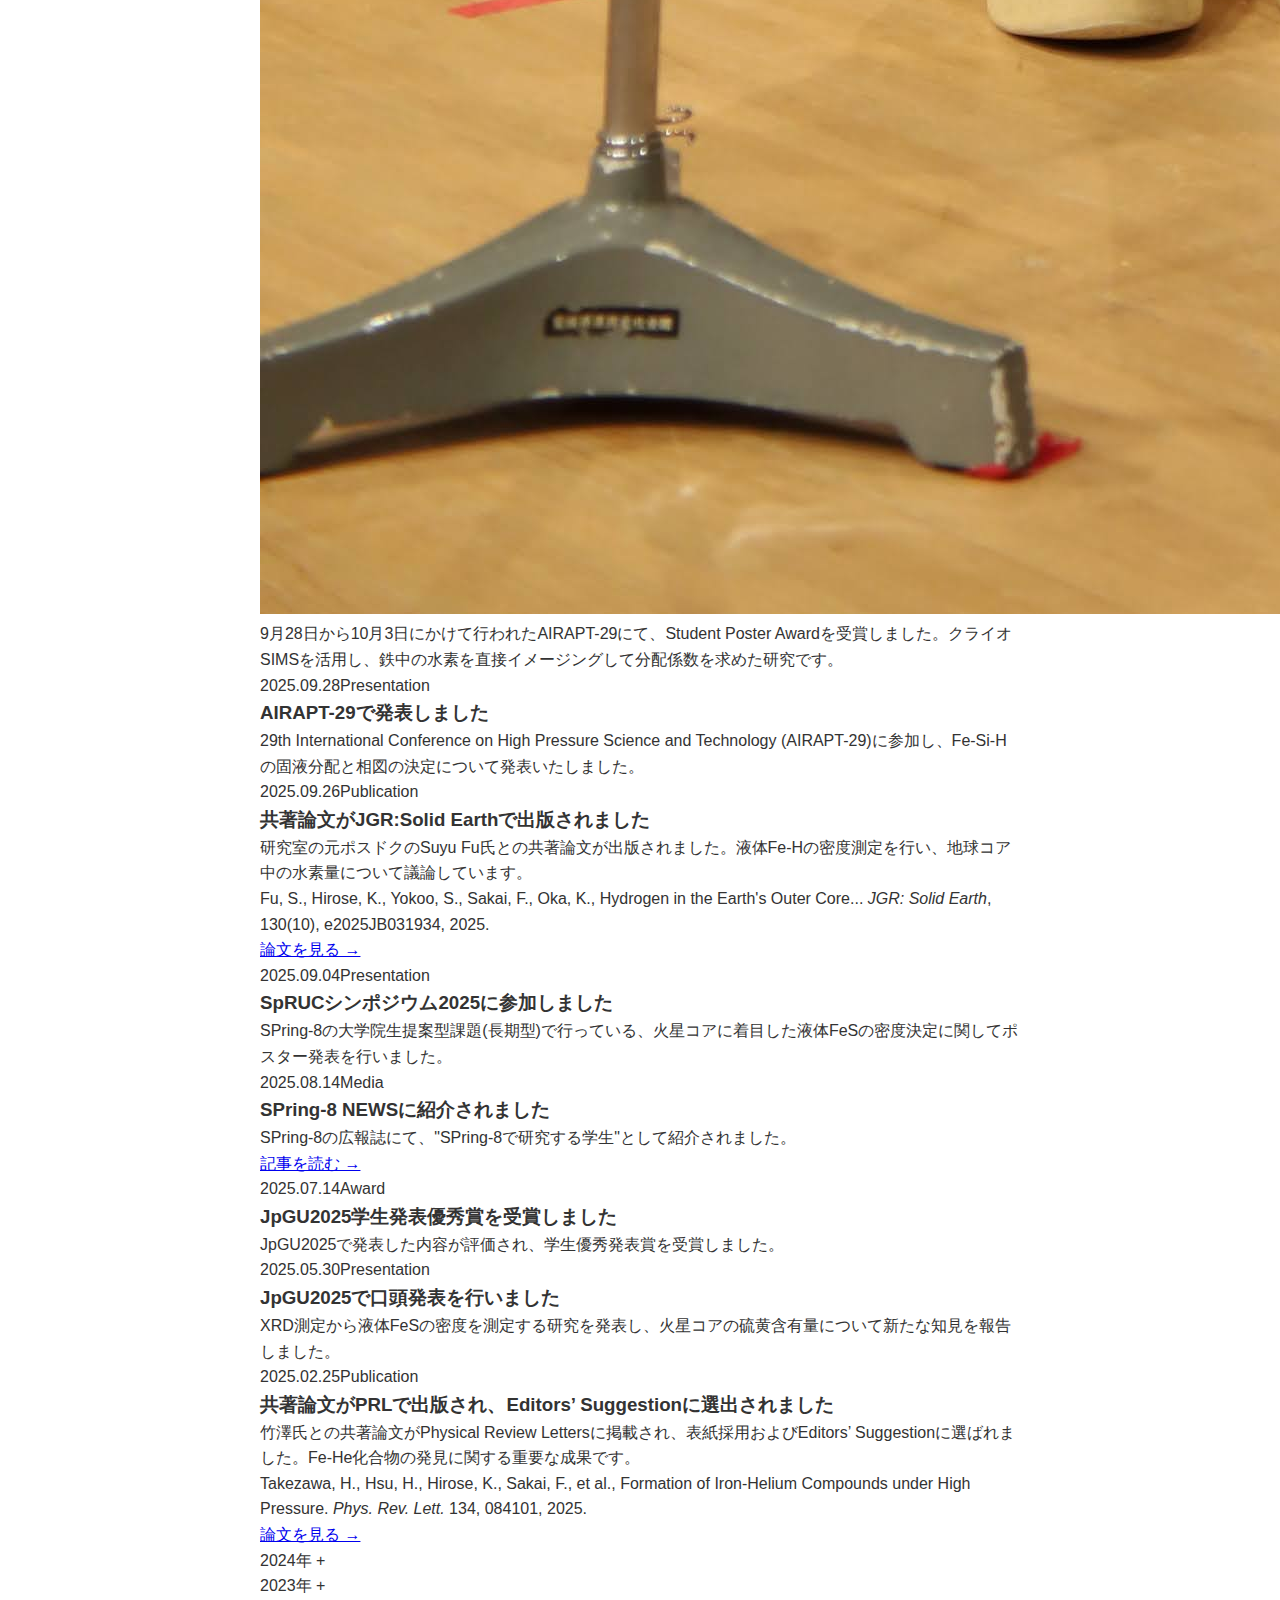
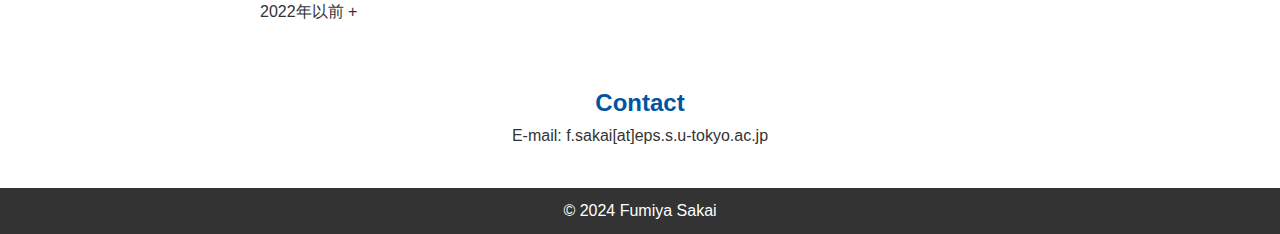
<file: old/news.html>
<!DOCTYPE html>
<html lang="ja">
<head>
    <script async src="https://www.googletagmanager.com/gtag/js?id=G-HV9TNLE12M"></script>
    <script>
      window.dataLayer = window.dataLayer || [];
      function gtag(){dataLayer.push(arguments);}
      gtag('js', new Date());
      gtag('config', 'G-HV9TNLE12M');
    </script>
    <meta charset="UTF-8">
    <meta name="viewport" content="width=device-width, initial-scale=1.0">
    <title>NEWS - Fumiya Sakai</title>
    <link rel="stylesheet" href="style.css">
    <link href="https://fonts.googleapis.com/css2?family=Lato:wght@300;400;700&family=Noto+Serif+JP:wght@400;700&display=swap" rel="stylesheet">
</head>
<body>

    <nav class="sticky-nav">
        <div class="nav-container">
            <span class="nav-logo">Fumiya Sakai</span>
            <div class="nav-links">
                <a href="index.html">HOME</a>
                <a href="news.html" class="active">NEWS</a>
                <a href="research.html">RESEARCH</a>
                <a href="cv.html">CV</a>
            </div>
        </div>
    </nav>

    <header class="page-header">
        <h1>NEWS</h1>
        <p>最新の研究成果と活動報告</p>
    </header>

    <section class="container news-container">

        <div class="year-section">
            <h2 class="year-title">2025 - 2026</h2>
            
            <article class="news-card">
                <div class="news-meta"><span class="news-date">2025.12.17</span><span class="news-tag">Publication</span></div>
                <h3 class="news-title">主著論文がEPSLで出版されました</h3>
                <div class="news-body">
                    <p>主著論文はEarth and Planetary Science Lettersにて出版されました。InSight探査により示唆された低密度かつ硫黄に富む火星コア環境下での物質の安定性を議論しました。</p>
                    <div class="citation-box">
                        <p>Sakai, F., Hirose, K., Melting phase relations in Fe-FeS under Martian core pressures: Crystallization of Fe12S7 at the inner core?, <i>Earth and Planetary Science Letters</i>, 675, 119785, 2026.</p>
                        <a href="https://doi.org/10.1016/j.epsl.2025.119785" target="_blank" class="btn-sm">論文を見る &rarr;</a>
                    </div>
                </div>
            </article>

            <article class="news-card">
                <div class="news-meta"><span class="news-date">2025.10.03</span><span class="news-tag">Award</span></div>
                <h3 class="news-title">AIRAPT-29にて、Student Poster Awardを受賞しました</h3>
                <div class="news-body has-image">
                    <div class="news-image"><img src="image/AIRAPT_29.JPG" alt="AIRAPT-29"></div>
                    <div class="news-text">
                        <p>9月28日から10月3日にかけて行われたAIRAPT-29にて、Student Poster Awardを受賞しました。クライオSIMSを活用し、鉄中の水素を直接イメージングして分配係数を求めた研究です。</p>
                    </div>
                </div>
            </article>

            <article class="news-card">
                <div class="news-meta"><span class="news-date">2025.09.28</span><span class="news-tag">Presentation</span></div>
                <h3 class="news-title">AIRAPT-29で発表しました</h3>
                <div class="news-body">
                    <p>29th International Conference on High Pressure Science and Technology (AIRAPT-29)に参加し、Fe-Si-Hの固液分配と相図の決定について発表いたしました。</p>
                </div>
            </article>

            <article class="news-card">
                <div class="news-meta"><span class="news-date">2025.09.26</span><span class="news-tag">Publication</span></div>
                <h3 class="news-title">共著論文がJGR:Solid Earthで出版されました</h3>
                <div class="news-body">
                    <p>研究室の元ポスドクのSuyu Fu氏との共著論文が出版されました。液体Fe-Hの密度測定を行い、地球コア中の水素量について議論しています。</p>
                    <div class="citation-box">
                        <p>Fu, S., Hirose, K., Yokoo, S., Sakai, F., Oka, K., Hydrogen in the Earth's Outer Core... <i>JGR: Solid Earth</i>, 130(10), e2025JB031934, 2025.</p>
                        <a href="https://doi.org/10.1029/2025JB031934" target="_blank" class="btn-sm">論文を見る &rarr;</a>
                    </div>
                </div>
            </article>

            <article class="news-card">
                <div class="news-meta"><span class="news-date">2025.09.04</span><span class="news-tag">Presentation</span></div>
                <h3 class="news-title">SpRUCシンポジウム2025に参加しました</h3>
                <div class="news-body">
                    <p>SPring-8の大学院生提案型課題(長期型)で行っている、火星コアに着目した液体FeSの密度決定に関してポスター発表を行いました。</p>
                </div>
            </article>
            
            <article class="news-card">
                <div class="news-meta"><span class="news-date">2025.08.14</span><span class="news-tag">Media</span></div>
                <h3 class="news-title">SPring-8 NEWSに紹介されました</h3>
                <div class="news-body">
                    <p>SPring-8の広報誌にて、"SPring-8で研究する学生"として紹介されました。<br>
                    <a href="http://www.spring8.or.jp/ja/news_publications/publications/news/no_120/#students" target="_blank" class="text-link">記事を読む &rarr;</a></p>
                </div>
            </article>

            <article class="news-card">
                <div class="news-meta"><span class="news-date">2025.07.14</span><span class="news-tag">Award</span></div>
                <h3 class="news-title">JpGU2025学生発表優秀賞を受賞しました</h3>
                <div class="news-body">
                    <p>JpGU2025で発表した内容が評価され、学生優秀発表賞を受賞しました。</p>
                </div>
            </article>

            <article class="news-card">
                <div class="news-meta"><span class="news-date">2025.05.30</span><span class="news-tag">Presentation</span></div>
                <h3 class="news-title">JpGU2025で口頭発表を行いました</h3>
                <div class="news-body">
                    <p>XRD測定から液体FeSの密度を測定する研究を発表し、火星コアの硫黄含有量について新たな知見を報告しました。</p>
                </div>
            </article>

            <article class="news-card">
                <div class="news-meta"><span class="news-date">2025.02.25</span><span class="news-tag">Publication</span></div>
                <h3 class="news-title">共著論文がPRLで出版され、Editors’ Suggestionに選出されました</h3>
                <div class="news-body">
                    <p>竹澤氏との共著論文がPhysical Review Lettersに掲載され、表紙採用およびEditors’ Suggestionに選ばれました。Fe-He化合物の発見に関する重要な成果です。</p>
                    <div class="citation-box">
                        <p>Takezawa, H., Hsu, H., Hirose, K., Sakai, F., et al., Formation of Iron-Helium Compounds under High Pressure. <i>Phys. Rev. Lett.</i> 134, 084101, 2025.</p>
                        <a href="https://doi.org/10.1103/PhysRevLett.134.084101" target="_blank" class="btn-sm">論文を見る &rarr;</a>
                    </div>
                </div>
            </article>
        </div>


        <div class="year-toggle" onclick="toggleYear('year-2024')">2024年 <span>+</span></div>
        <div id="year-2024" class="year-archive" style="display: none;">
            
            <article class="news-card">
                <div class="news-meta"><span class="news-date">2024.12.10</span><span class="news-tag">Presentation</span></div>
                <h3 class="news-title">AGU24に参加しました</h3>
                <div class="news-body">
                    <p>ワシントンD.C.で開催されたAGU24にて、X線回折実験によるFeS液体密度の測定についてポスター発表を行いました。</p>
                </div>
            </article>

            <article class="news-card">
                <div class="news-meta"><span class="news-date">2024.09-12</span><span class="news-tag">Research Stay</span></div>
                <h3 class="news-title">パリ地球物理学研究所(IPGP)に滞在しました</h3>
                <div class="news-body">
                    <p>Caracas先生のもとで、機械学習ポテンシャルを用いた第一原理計算について研究を行いました。</p>
                </div>
            </article>

            <article class="news-card">
                <div class="news-meta"><span class="news-date">2024.07.12</span><span class="news-tag">Award</span></div>
                <h3 class="news-title">JpGU2024学生発表優秀賞を受賞しました</h3>
                <div class="news-body">
                    <p>JpGU2024での発表が評価され、学生優秀発表賞を受賞しました。</p>
                </div>
            </article>

            <article class="news-card">
                <div class="news-meta"><span class="news-date">2024.05.29</span><span class="news-tag">Presentation</span></div>
                <h3 class="news-title">JpGU2024で発表しました</h3>
                <div class="news-body">
                    <p>Fe3S2とFe2Sの融解実験を通したFe-FeS系の相図決定と、火星内核に関する議論を行いました。</p>
                </div>
            </article>

            <article class="news-card">
                <div class="news-meta"><span class="news-date">2024.05.20</span><span class="news-tag">Preprint</span></div>
                <h3 class="news-title">共著論文がarXivに公開されました</h3>
                <div class="news-body">
                    <p>Fe-He化合物の高圧合成に関する論文が公開されました。</p>
                    <div class="citation-box">
                        <a href="https://doi.org/10.48550/arXiv.2405.11810" target="_blank" class="btn-sm">arXivを見る &rarr;</a>
                    </div>
                </div>
            </article>

            <article class="news-card">
                <div class="news-meta"><span class="news-date">2024.05.16</span><span class="news-tag">Presentation</span></div>
                <h3 class="news-title">EPOE2024 (Paris) に参加しました</h3>
                <div class="news-body">
                    <p>フランス・パリで開催されたワークショップにて、"Possible Crystallization of Fe12S7 at the Martian Inner Core"というタイトルで発表しました。</p>
                </div>
            </article>

        </div>

        <div class="year-toggle" onclick="toggleYear('year-2023')">2023年 <span>+</span></div>
        <div id="year-2023" class="year-archive" style="display: none;">

            <article class="news-card">
                <div class="news-meta"><span class="news-date">2023.12.14</span><span class="news-tag">Presentation</span></div>
                <h3 class="news-title">AGU23 (San Francisco) に参加しました</h3>
                <div class="news-body">
                    <p>Fe3S2およびFe12S7の安定領域決定と火星コアへの適用について口頭発表を行いました。日本高圧力学会より学生海外発表奨励金の支援を頂きました。</p>
                </div>
            </article>

            <article class="news-card">
                <div class="news-meta"><span class="news-date">2023.11.05</span><span class="news-tag">Publication</span></div>
                <h3 class="news-title">主著論文がEPSLで出版されました</h3>
                <div class="news-body">
                    <p>Fe-Si-S系の固液分配係数と軽元素間の相互作用に関する論文が出版されました。</p>
                    <div class="citation-box">
                        <p>Sakai, F., Hirose, K., Morard, G., Partitioning of silicon and sulfur... <i>Earth Planet. Sci. Lett.</i>, 624, 118449, 2023.</p>
                        <a href="https://doi.org/10.1016/j.epsl.2023.118449" target="_blank" class="btn-sm">論文を見る &rarr;</a>
                    </div>
                </div>
            </article>

            <article class="news-card">
                <div class="news-meta"><span class="news-date">2023.10.19</span><span class="news-tag">Presentation</span></div>
                <h3 class="news-title">台湾でのワークショップで発表しました</h3>
                <div class="news-body">
                    <p>台北・中央研究院にて開催されたワークショップ"From Disks to Planets"にて、地球コア組成の制約について講演しました。</p>
                </div>
            </article>

            <article class="news-card">
                <div class="news-meta"><span class="news-date">2023.10.01</span><span class="news-tag">Grant</span></div>
                <h3 class="news-title">SPring-8 大学院生提案型課題(長期)に採択されました</h3>
                <div class="news-body">
                    <p>SPring-8での長期課題が採択され、JASRI奨励研究生の称号をいただきました。</p>
                </div>
            </article>

            <article class="news-card">
                <div class="news-meta"><span class="news-date">2023.03.07</span><span class="news-tag">Award</span></div>
                <h3 class="news-title">東京大学理学系研究科研究奨励賞を受賞しました</h3>
                <div class="news-body">
                    <p>修士課程での研究成果が評価され、研究科長賞を受賞しました。</p>
                </div>
            </article>
        </div>

        <div class="year-toggle" onclick="toggleYear('year-2022')">2022年以前 <span>+</span></div>
        <div id="year-2022" class="year-archive" style="display: none;">

            <article class="news-card">
                <div class="news-meta"><span class="news-date">2022.12.13</span><span class="news-tag">Presentation</span></div>
                <h3 class="news-title">第63回高圧討論会で発表しました</h3>
                <div class="news-body">
                    <p>Fe3S2の分解とFe12S7の出現についてポスター発表を行いました。</p>
                </div>
            </article>

            <article class="news-card">
                <div class="news-meta"><span class="news-date">2022.09.28</span><span class="news-tag">Grant</span></div>
                <h3 class="news-title">日本学術振興会特別研究員(DC1)に内定しました</h3>
                <div class="news-body">
                    <p>2023年度より3年間、DC1として火星内部構造の研究に従事します。</p>
                </div>
            </article>

            <article class="news-card">
                <div class="news-meta"><span class="news-date">2022.08.03</span><span class="news-tag">Outreach</span></div>
                <h3 class="news-title">東大理学部オープンキャンパスで講演しました</h3>
                <div class="news-body">
                    <p>「地球の"コア"な話～高圧実験で見る地球の深部～」というタイトルで高校生向けに講演を行いました。</p>
                </div>
            </article>

            <article class="news-card">
                <div class="news-meta"><span class="news-date">2022.07.18</span><span class="news-tag">Presentation</span></div>
                <h3 class="news-title">IMA2022 (Lyon) で発表しました</h3>
                <div class="news-body">
                    <p>フランス・リヨンで開催された国際鉱物学会にて、Fe-Si-S系の固液分配について口頭発表を行いました。</p>
                </div>
            </article>

            <article class="news-card">
                <div class="news-meta"><span class="news-date">2022.05.17</span><span class="news-tag">Publication</span></div>
                <h3 class="news-title">主著論文がGeochemical Perspectives Lettersで出版されました</h3>
                <div class="news-body">
                    <p>Fe-C-O系の高圧融解実験と地球内核組成への制約に関する論文が出版されました。</p>
                    <div class="citation-box">
                        <p>Sakai, F., Hirose, K., Umemoto, K., Melting experiments on Fe-C-O to 200 GPa... <i>Geochem. Persp. Let.</i>, 22, 1–4, 2022.</p>
                        <a href="https://doi.org/10.7185/geochemlet.2218" target="_blank" class="btn-sm">論文を見る &rarr;</a>
                    </div>
                </div>
            </article>

        </div>

    </section>

    <section id="contact" class="container" style="text-align: center;">
        <h2>Contact</h2>
        <p class="email">E-mail: f.sakai[at]eps.s.u-tokyo.ac.jp</p>
    </section>

    <footer>
        <p>&copy; 2024 Fumiya Sakai</p>
    </footer>

    <script>
        function toggleYear(yearId) {
            var content = document.getElementById(yearId);
            var header = content.previousElementSibling; // クリックされたボタン要素
            
            if (content.style.display === "none") {
                content.style.display = "block";
                header.classList.add("active");
                header.querySelector("span").textContent = "-"; // プラスをマイナスに
            } else {
                content.style.display = "none";
                header.classList.remove("active");
                header.querySelector("span").textContent = "+"; // マイナスをプラスに
            }
        }
    </script>

</body>
</html>
</file>
<file: style.css>
* {
    margin: 0;
    padding: 0;
    box-sizing: border-box;
}

body {
    font-family: Arial, sans-serif;
    line-height: 1.6;
    color: #333;
    margin: 0;
    padding: 0;
}

nav {
    display: flex;
    justify-content: center;
    flex-wrap: wrap;  /* 画面が狭くなったら折り返す */
    gap: 40px;  /* スマホ対応のため間隔を狭く */
    font-size: 1.2em;
    padding-left: 20px;
    border-bottom: 2px solid black;
    padding-bottom: 5px;
}

/* スマホ画面（幅600px以下）の場合 */
@media (max-width: 600px) {
    nav {
        display: flex;
        align-items: center; /* 真ん中に配置 */
        gap: 5px; /* 縦の間隔を狭く */
    }
}


nav a {
    text-decoration: none;
    color: black;
}

nav a:hover {
    color: #0055a2;           /* ホバー時の文字色 */
    border-radius: 5px;     /* 角を少し丸く */
}

hr {
    border: 1px solid black;
    width: 90%;
    margin: 10px auto;
}

.image-container {
    display: flex;
    justify-content: center;
    gap: 20px;
    margin-top: 20px;
}

.image-container img {
    width: 100%;
    border-radius: 10px;
}

header {
    /*background: #fff;#0055a2;*/
    color: #fff;
    padding: 15px 0 5px 0;
    height: 130px;
    text-align: center;
}

header nav a {
    color: #333;
    margin: 0 15px;
    text-decoration: none;
}

section {
    padding: 20px;
    margin: 20px auto;
    max-width: 800px;
}

#recent-news {
    list-style-type: none; /* 黒点を消す */
    padding: 0;            /* 左の余白を消す */
}

#name {
    list-style-type: none; /* 黒点を消す */
    padding: 0;            /* 左の余白を消す */
}

#edu {
    list-style-type: none; /* 黒点を消す */
    padding: 0;            /* 左の余白を消す */
}

#grants {
    list-style-type: none; /* 黒点を消す */
    padding: 0;            /* 左の余白を消す */
}

#publication {
    list-style-type: none; /* 黒点を消す */
    padding: 0;            /* 左の余白を消す */
}

#lecture {
    list-style-type: none; /* 黒点を消す */
    padding: 0;            /* 左の余白を消す */
}


h1 {
    color: #0055a2;
    margin-bottom: 30px;
}

h2 {
    color: #0055a2;
}

footer {
    background: #333;
    color: #fff;
    text-align: center;
    padding: 10px 0;
    margin-top: 20px;
}
</file>
<file: old/style.css>
* {
    margin: 0;
    padding: 0;
    box-sizing: border-box;
}

body {
    font-family: Arial, sans-serif;
    line-height: 1.6;
    color: #333;
    margin: 0;
    padding: 0;
}

nav {
    display: flex;
    justify-content: center;
    flex-wrap: wrap;  /* 画面が狭くなったら折り返す */
    gap: 40px;  /* スマホ対応のため間隔を狭く */
    font-size: 1.2em;
    padding-left: 20px;
    border-bottom: 2px solid black;
    padding-bottom: 5px;
}

/* スマホ画面（幅600px以下）の場合 */
@media (max-width: 600px) {
    nav {
        display: flex;
        align-items: center; /* 真ん中に配置 */
        gap: 5px; /* 縦の間隔を狭く */
    }
}


nav a {
    text-decoration: none;
    color: black;
}

nav a:hover {
    color: #0055a2;           /* ホバー時の文字色 */
    border-radius: 5px;     /* 角を少し丸く */
}

hr {
    border: 1px solid black;
    width: 90%;
    margin: 10px auto;
}

.image-container {
    display: flex;
    justify-content: center;
    gap: 20px;
    margin-top: 20px;
}

.image-container img {
    width: 100%;
    border-radius: 10px;
}

header {
    /*background: #fff;#0055a2;*/
    color: #fff;
    padding: 15px 0 5px 0;
    height: 130px;
    text-align: center;
}

header nav a {
    color: #333;
    margin: 0 15px;
    text-decoration: none;
}

section {
    padding: 20px;
    margin: 20px auto;
    max-width: 800px;
}

#recent-news {
    list-style-type: none; /* 黒点を消す */
    padding: 0;            /* 左の余白を消す */
}

#name {
    list-style-type: none; /* 黒点を消す */
    padding: 0;            /* 左の余白を消す */
}

#edu {
    list-style-type: none; /* 黒点を消す */
    padding: 0;            /* 左の余白を消す */
}

#grants {
    list-style-type: none; /* 黒点を消す */
    padding: 0;            /* 左の余白を消す */
}

#publication {
    list-style-type: none; /* 黒点を消す */
    padding: 0;            /* 左の余白を消す */
}

#lecture {
    list-style-type: none; /* 黒点を消す */
    padding: 0;            /* 左の余白を消す */
}

#outreach {
    list-style-type: none; /* 黒点を消す */
    padding: 0;            /* 左の余白を消す */
}

#others {
    list-style-type: none; /* 黒点を消す */
    padding: 0;            /* 左の余白を消す */
}

h1 {
    color: #0055a2;
    margin-bottom: 30px;
}

h2 {
    color: #0055a2;
}

footer {
    background: #333;
    color: #fff;
    text-align: center;
    padding: 10px 0;
    margin-top: 20px;
}

/* ------------------------------------------- */
/* ニュースの画像と文章のレイアウト制御（Flexbox） */
/* ------------------------------------------- */

.news-item {
    display: flex;
    align-items: flex-start;   /* 画像と文章の上端を揃える */
    gap: 20px;
    margin-bottom: 30px;
}

/* ニュースアイテム内の画像エリア（左30%の幅） */
.news-item .news-image-area {
    /* 既存のsectionスタイルを上書きし、レイアウト用のパディングをリセット */
    padding: 0;
    margin: 0;
    max-width: none;
    
    flex: 0 0 30%; /* 伸縮なし、基準幅30% */
    /* 必要に応じて、画像エリア自体の最大幅をここで設定してもOK */
    /* max-width: 300px; */ 
}

/* 画像をコンテナの幅いっぱいに広げる */
.news-item .news-image-area img {
    width: 100%;
    height: auto;
    display: block;
}

/* ニュースアイテム内のテキストエリア（残りの幅） */
.news-item .news-text-area {
    flex: 1; /* 残りのスペースを占める */
}

/* テキスト（<p>タグ）のデフォルトの上マージンを削除し、画像の上端と完全に揃える */
.news-item .news-text-area p {
    margin-top: 0;
}
</file>
